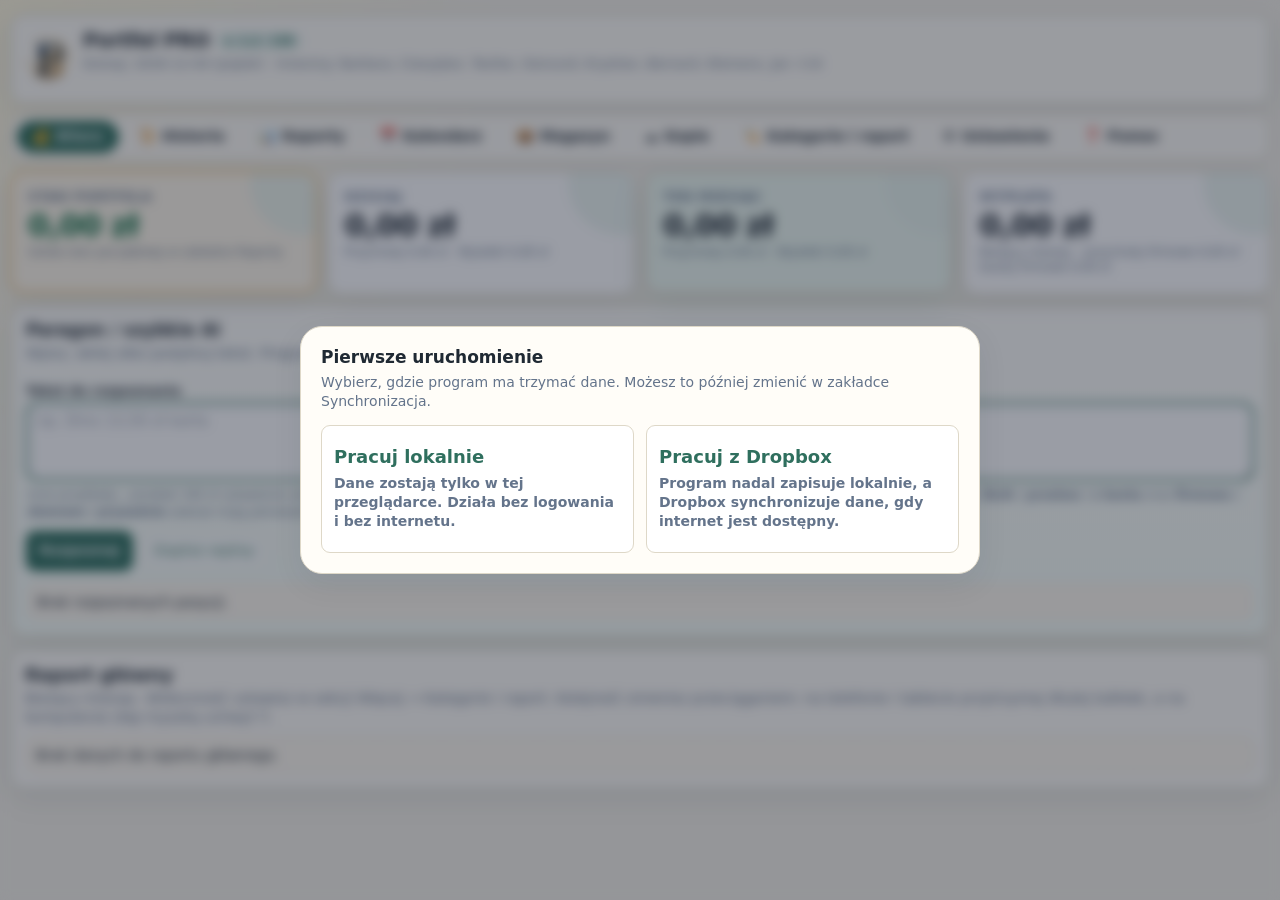
<file: index.html>
<!doctype html>
<html lang="pl">
<head>
  <meta charset="utf-8">
  <meta name="viewport" content="width=device-width, initial-scale=1, viewport-fit=cover">
  <meta name="theme-color" content="#f6f3ea">
  <meta name="description" content="Portfel PRO — lokalny rejestr przychodów, wydatków, raportów i kalendarza.">
  <meta http-equiv="Content-Security-Policy" content="default-src 'self'; script-src 'self' 'unsafe-inline'; style-src 'self' 'unsafe-inline'; img-src 'self' data: blob:; connect-src 'self' https://api.dropboxapi.com https://content.dropboxapi.com https://nameday.abalin.net https://api.openai.com https://generativelanguage.googleapis.com; worker-src 'self'; manifest-src 'self'; base-uri 'self'; form-action 'self'; object-src 'none';">
  <title>Portfel PRO</title>
  <script>
    const __manifestFile = new URLSearchParams(location.search).get('action') === 'voice'
      ? 'manifest-voice.webmanifest'
      : 'manifest.webmanifest';
    document.write(`<link id="appManifest" rel="manifest" href="./${__manifestFile}?v=158">`);
  </script>
  <link rel="icon" href="./icons/favicon.ico?v=158" sizes="any">
  <link rel="icon" type="image/png" sizes="32x32" href="./icons/favicon-32.png?v=158">
  <link rel="icon" type="image/png" sizes="16x16" href="./icons/favicon-16.png?v=158">
  <link rel="icon" type="image/png" sizes="192x192" href="./icons/icon-192.png?v=158">
  <link rel="apple-touch-icon" sizes="180x180" href="./icons/apple-touch-icon.png?v=158">
  <script>
    // Wygląd (motyw + rozmiar czcionki) ustawiany PRZED pierwszym renderowaniem,
    // żeby strona nie przeskakiwała po wczytaniu skryptu aplikacji.
    (function () {
      var scales = { small: 0.9, normal: 1, large: 1.15, xlarge: 1.3 };
      var size = 'normal';
      try { size = localStorage.getItem('portfel-pro-font-size-v1') || 'normal'; } catch (_) {}
      if (!scales[size]) size = 'normal';
      var root = document.documentElement;
      root.dataset.fontSize = size;
      root.style.setProperty('--font-scale', String(scales[size]));
    })();
  </script>
  <link rel="stylesheet" href="./src/styles.css?v=158">
</head>
<body data-theme="classic">
  <script>
    try {
      document.body.dataset.theme = localStorage.getItem('bilans-pwa-theme') || 'classic';
    } catch (_) {}
  </script>
  <main class="app-shell">
    <header class="app-header">
      <div class="brand-block">
        <img class="app-logo" src="./icons/logo-portfel-pro.png?v=158" alt="Portfel PRO" width="46" height="46">
        <div>
          <h1>Portfel PRO <span id="appVersionBadge" class="version-badge">v. 1.2 / 158</span></h1>
          <p id="todayLabel">&nbsp;</p>
          <script>
            try {
              var __d = new Date();
              document.getElementById('todayLabel').textContent = 'Dzisiaj: ' + __d.toLocaleDateString('pl-PL', { day: 'numeric', month: 'long', year: 'numeric' }) + ' (' + __d.toLocaleDateString('pl-PL', { weekday: 'long' }) + ')';
            } catch (_) {}
          </script>
        </div>
      </div>
    </header>

    <nav class="app-tabs" id="appTabs" aria-label="Główne sekcje programu">
      <button class="tab-button active" type="button" data-tab="start" data-help="Bilans, szybkie rozpoznawanie wpisów i najważniejszy raport."><span class="tab-icon" aria-hidden="true">💰</span><span class="tab-label">Bilans</span></button>
      <button class="tab-button" type="button" data-tab="history" data-help="Lista wszystkich wpisów, filtrowanie, edycja, usuwanie i reset programu."><span class="tab-icon" aria-hidden="true">📜</span><span class="tab-label">Historia</span></button>
      <button class="tab-button" type="button" data-tab="reports" data-help="Raport kategorii, portfel gotówkowy i inteligentne wnioski dla wybranego miesiąca."><span class="tab-icon" aria-hidden="true">📊</span><span class="tab-label">Raporty</span></button>
      <button class="tab-button" type="button" data-tab="calendar" data-help="Widok miesięczny i roczny. Wpisy można przenosić między dniami."><span class="tab-icon" aria-hidden="true">📅</span><span class="tab-label">Kalendarz</span></button>
      <button id="moreMenuButton" class="tab-button more-button" type="button" aria-haspopup="true" aria-expanded="false" aria-controls="moreMenu" data-help="Magazyn, kopie, kategorie i raport, ustawienia oraz pomoc."><span class="tab-icon" aria-hidden="true">☰</span><span class="tab-label">Więcej</span></button>
      <div id="moreMenu" class="more-menu" role="menu" aria-label="Więcej sekcji">
        <button class="tab-button" type="button" role="menuitem" data-tab="inventory" data-help="Magazyn sprzętu: stany, ruchy oraz automatyczne rozpoznawanie zakupów i sprzedaży przez AI."><span class="tab-icon" aria-hidden="true">📦</span><span class="tab-label">Magazyn</span></button>
        <button class="tab-button" type="button" role="menuitem" data-tab="sync" data-help="Kopia danych, import, eksport i połączenie z Dropboxem."><span class="tab-icon" aria-hidden="true">☁️</span><span class="tab-label">Kopie</span></button>
        <button class="tab-button" type="button" role="menuitem" data-tab="categories" data-help="Raport główny, kategorie, baza tagów i samouczenie kategorii."><span class="tab-icon" aria-hidden="true">🏷️</span><span class="tab-label">Kategorie i raport</span></button>
        <button class="tab-button" type="button" role="menuitem" data-tab="settings" data-help="Aplikacja, AI, motyw i rozmiar czcionki."><span class="tab-icon" aria-hidden="true">⚙️</span><span class="tab-label">Ustawienia</span></button>
        <button class="tab-button" type="button" role="menuitem" data-tab="help" data-help="Instrukcja obsługi programu, instalacji PWA, synchronizacji Dropbox i resetowania danych."><span class="tab-icon" aria-hidden="true">❓</span><span class="tab-label">Pomoc</span></button>
      </div>
    </nav>
    <div id="moreMenuBackdrop" class="more-menu-backdrop hidden"></div>

    <section id="messageBox" class="message hidden" role="status"></section>
    <aside id="networkStatus" class="network-status hidden" role="status" aria-live="polite"></aside>

    <section id="startupModePanel" class="startup-mode-panel hidden" aria-label="Pierwsze uruchomienie">
      <div class="startup-mode-card">
        <h2>Pierwsze uruchomienie</h2>
        <p>Wybierz, gdzie program ma trzymać dane. Możesz to później zmienić w zakładce Synchronizacja.</p>
        <div class="startup-mode-options">
          <button id="chooseLocalModeButton" class="mode-choice-card" type="button">
            <strong>Pracuj lokalnie</strong>
            <span>Dane zostają tylko w tej przeglądarce. Działa bez logowania i bez internetu.</span>
          </button>
          <button id="chooseDropboxModeButton" class="mode-choice-card" type="button">
            <strong>Pracuj z Dropbox</strong>
            <span>Program nadal zapisuje lokalnie, a Dropbox synchronizuje dane, gdy internet jest dostępny.</span>
          </button>
        </div>
      </div>
    </section>

    <section id="voiceQuickPanel" class="voice-quick-panel hidden" aria-label="Szybkie dodawanie głosem">
      <div class="voice-card">
        <div class="voice-top-row">
          <div>
            <h2>Dodaj głosem</h2>
            <p>Powiedz wydatek albo przychód. Po rozpoznaniu sprawdź wynik i zapisz wpisy.</p>
          </div>
          <div class="button-row voice-top-buttons">
            <button id="voiceInstallNowButton" class="secondary hidden" type="button" data-help="Dodaje osobny skrót PWA do szybkiego dodawania głosem.">Zainstaluj mikrofon</button>
            <button id="voiceCloseButton" class="ghost" type="button" data-help="Zamyka szybki panel głosowy i wraca do pełnego programu.">Wróć</button>
          </div>
        </div>
        <button id="voiceRecordButton" class="voice-record-button" type="button" aria-pressed="false" data-help="Uruchamia rozpoznawanie mowy. Na telefonie może wymagać zgody na mikrofon.">🎙️</button>
        <strong id="voiceStatus" class="voice-status">Kliknij mikrofon i mów</strong>
        <textarea id="voiceText" class="voice-text" rows="4" placeholder="Tu pojawi się rozpoznany tekst"></textarea>
        <div class="voice-actions">
          <button id="voiceStopButton" class="secondary" type="button" disabled>Stop</button>
          <button id="voiceParseButton" class="secondary" type="button" disabled>Rozpoznaj tekst</button>
          <button id="voiceSaveButton" type="button" disabled>Zapisz wpisy</button>
        </div>
        <div id="voicePreview" class="voice-preview"></div>
        <small class="voice-hint">Przykład: „zarobek 100 zł ustawienie anteny” albo „domowe hotdog 12 zł”.</small>
      </div>
    </section>

    <section class="tab-page active" data-tab-page="start">
      <section class="summary-grid dashboard-summary-grid" aria-label="Najważniejsze podsumowanie">
        <article class="summary-card wallet-start-card">
          <span>Stan portfela</span>
          <strong id="startWalletBalance">0,00 zł</strong>
          <small id="startWalletDetails">Bieżący miesiąc · gotówka</small>
        </article>
        <article class="summary-card">
          <span>Dzisiaj</span>
          <strong id="todayBalance">0,00 zł</strong>
          <small id="todayDetails">Przychody 0,00 zł · Wydatki 0,00 zł</small>
        </article>
        <article class="summary-card primary-summary">
          <span>Ten miesiąc</span>
          <strong id="monthBalance">0,00 zł</strong>
          <small id="monthDetails">Przychody 0,00 zł · Wydatki 0,00 zł</small>
        </article>
        <article class="summary-card payout-summary-card">
          <span>Wypłata</span>
          <strong id="allBalance">0,00 zł</strong>
          <small id="allDetails">Bieżący miesiąc · przychody firmowe minus koszty firmowe</small>
        </article>
      </section>

      <section class="panel quick-parser-panel main-task-panel">
        <div class="panel-title-row">
          <div>
            <h2>Paragon / szybkie AI</h2>
            <p>Wpisz, wklej albo podyktuj tekst. Program przygotuje wpis do bilansu, a Ty sprawdzisz go przed zapisem.</p>
          </div>
        </div>
        <label>
          Tekst do rozpoznania
          <textarea id="quickText" data-help="Wpisz albo podyktuj tekst, np. „Dino 13,50 zł karta” lub „zarobek 100 zł ustawienie anteny”." rows="3" placeholder="np. Dino 13,50 zł karta" aria-describedby="quickTextHelp"></textarea>
        </label>
        <small id="quickTextHelp" class="field-help">Inne przykłady: „zarobek 100 zł ustawienie anteny gotówka”, „firmowe 2 routery po 150 zł przelew”, „prywatnie paliwo 200 zł blik”. Słowa <b>karta / gotówka / BLIK / przelew / z konta</b> oraz <b>firmowe / domowe / prywatnie</b> zawsze mają pierwszeństwo.</small>
        <div class="form-actions parser-actions">
          <button id="parseButton" type="button" data-help="Analizuje wpisany tekst i przygotowuje pozycje do zapisania. Niczego jeszcze nie zapisuje.">Rozpoznaj</button>
          <button id="addParsedButton" class="secondary" type="button" disabled data-help="Zapisuje rozpoznane pozycje do historii, raportów i kalendarza.">Zapisz wpisy</button>
        </div>
        <div id="parsePreview" class="parse-preview"><div class="empty-state">Brak rozpoznanych pozycji.</div></div>
        <div id="parseBottomActions" class="form-actions parser-bottom-actions hidden">
          <button id="addParsedBottomButton" class="secondary" type="button" disabled data-help="Zapisuje rozpoznane pozycje po sprawdzeniu propozycji, bez wracania do góry formularza.">Zapisz wpisy</button>
        </div>
      </section>

      <section class="start-grid">
        <article class="panel report-panel start-report-card emphasis-panel">
          <h2>Raport główny</h2>
          <p>Bieżący miesiąc. Widoczność ustawisz w sekcji Więcej → Kategorie i raport. Kolejność zmienisz przeciąganiem: na telefonie i tablecie przytrzymaj dłużej kafelek, a na komputerze złap myszką uchwyt ⠿.</p>
          <div id="mainReport" class="category-report main-report"></div>
        </article>
      </section>
    </section>

    <dialog id="entryEditDialog" class="entry-edit-dialog" aria-labelledby="formTitle">
      <div class="dialog-title-row">
        <div>
          <h2 id="formTitle">Edytuj wpis</h2>
          <p>Zmiany dotyczą wyłącznie wybranego wpisu z historii.</p>
        </div>
        <button id="cancelEditButton" class="ghost" type="button" aria-label="Zamknij edycję">Zamknij</button>
      </div>
      <form id="entryForm" class="entry-form" autocomplete="off">
        <label class="priority-field">
          Typ
          <select id="entryType" name="entryType" required>
            <option value="wydatek">Wydatek</option>
            <option value="przychód">Przychód</option>
          </select>
        </label>
        <label class="priority-field">
          Rodzaj
          <select id="entryScope" name="entryScope" required>
            <option value="domowe">Domowe</option>
            <option value="firmowe">Firmowe</option>
            <option value="nieokreślone">Nie określono</option>
          </select>
        </label>
        <label class="priority-field">
          Kategoria
          <select id="category" name="category" required></select>
        </label>
        <label class="priority-field">
          Kwota
          <input id="amount" name="amount" type="text" inputmode="decimal" required>
        </label>
        <label class="wide priority-field">
          Opis
          <input id="description" name="description" type="text">
        </label>
        <label class="priority-field">
          Data
          <input id="entryDate" name="entryDate" type="date" required>
        </label>
        <label>
          Płatność
          <select id="paymentMethod" name="paymentMethod" required>
            <option value="gotówka">Gotówka</option>
            <option value="karta">Karta</option>
            <option value="bank">Bank</option>
            <option value="blik">BLIK</option>
            <option value="inne">Inne</option>
          </select>
        </label>
        <label>
          Tagi
          <input id="tags" name="tags" type="text">
        </label>
        <label class="wide">
          Tekst źródłowy
          <textarea id="originalText" name="originalText" rows="3"></textarea>
        </label>
        <div class="form-actions wide dialog-actions">
          <button id="saveButton" type="submit">Zapisz zmiany</button>
          <button class="secondary" type="button" data-close-edit>Anuluj</button>
        </div>
      </form>
    </dialog>

    <section class="tab-page" data-tab-page="history">
      <section class="panel">
        <div class="panel-title-row">
          <div>
            <h2>Historia wpisów</h2>
            <p id="entriesCounter">Brak wpisów.</p>
          </div>
          <div class="button-row">
            <button id="clearAllButton" class="danger-outline" type="button" data-help="Usuwa wszystkie wpisy finansowe. Nie usuwa ustawień programu ani połączenia z Dropboxem.">Usuń wpisy</button>
            <button id="factoryResetButton" class="danger-outline" type="button" data-help="Pełny reset: usuwa wpisy, ustawienia, połączenie z Dropboxem, cache i lokalną bazę aplikacji.">↺ Ustawienia fabryczne</button>
          </div>
        </div>

        <form id="filterForm" class="filter-form" autocomplete="off">
          <label class="wide">
            Szukaj
            <input id="searchQuery" type="search" data-help="Filtruje historię po opisie, tagach, kategorii lub tekście źródłowym." placeholder="np. hotdog, kamera, paliwo, firma, domowe">
          </label>
          <label>
            Od
            <input id="filterFrom" type="date">
          </label>
          <label>
            Do
            <input id="filterTo" type="date">
          </label>
          <label>
            Typ
            <select id="filterType">
              <option value="">Wszystko</option>
              <option value="przychód">Przychód</option>
              <option value="wydatek">Wydatek</option>
            </select>
          </label>
          <label>
            Rodzaj
            <select id="filterScope">
              <option value="">Wszystko</option>
              <option value="nieokreślone">Nie określono</option>
              <option value="domowe">Domowe</option>
              <option value="firmowe">Firmowe</option>
            </select>
          </label>
          <label>
            Kategoria
            <select id="filterCategory">
              <option value="">Wszystko</option>
            </select>
          </label>
          <label>
            Płatność
            <select id="filterPayment">
              <option value="">Wszystko</option>
              <option value="gotówka">Gotówka</option>
              <option value="karta">Karta</option>
              <option value="bank">Bank</option>
              <option value="blik">BLIK</option>
              <option value="inne">Inne</option>
            </select>
          </label>
          <fieldset class="history-years-fieldset wide">
            <legend>Lata danych</legend>
            <p class="muted-small">Zaznacz jeden lub kilka lat. Starszy rok zostanie dołączony dopiero wtedy, gdy go wybierzesz.</p>
            <div id="historyYearFilters" class="history-year-filters" role="group" aria-label="Lata uwzględniane w historii"></div>
          </fieldset>
          <div class="form-actions">
            <button type="submit" class="secondary">Zastosuj</button>
            <button id="clearFiltersButton" type="button" class="ghost">Wyczyść filtry</button>
          </div>
        </form>

        <div class="table-wrap">
          <table class="entries-table">
            <thead>
              <tr>
                <th>Data</th>
                <th>Dzień</th>
                <th>Typ</th>
                <th>Rodzaj</th>
                <th>Kategoria</th>
                <th>Opis</th>
                <th>Tagi</th>
                <th>Kwota</th>
                <th>Płatność</th>
                <th>Akcje</th>
              </tr>
            </thead>
            <tbody id="entriesTableBody"></tbody>
          </table>
        </div>
        <div id="mobileEntries" class="mobile-entries"></div>
      </section>
    </section>

    <section class="tab-page" data-tab-page="reports">
      <section class="report-layout">
        <article class="panel report-panel report-period-panel">
          <div class="panel-title-row">
            <div>
              <h2>Miesiąc raportów</h2>
              <p>Raport kategorii obejmuje wyłącznie wskazany miesiąc.</p>
            </div>
            <label class="report-month-control">
              Wybierz miesiąc
              <input id="reportMonth" type="month">
            </label>
          </div>
        </article>
        <article class="panel report-panel wallet-panel">
          <h2>Portfel gotówkowy</h2>
          <p>Stan jest ciągły między miesiącami. Od ustawionej wartości początkowej program dodaje późniejsze przychody gotówką, odejmuje wydatki gotówką oraz uwzględnia ręczne korekty.</p>
          <div class="wallet-controls">
            <label>
              Stan początkowy portfela
              <input id="walletInitialBalance" type="text" inputmode="decimal" placeholder="np. 500">
            </label>
            <label>
              Dodaj albo odejmij
              <input id="walletAdjustment" type="text" inputmode="decimal" placeholder="np. 150 albo -25">
            </label>
            <button id="walletSaveButton" class="secondary" type="button">Zapisz portfel</button>
          </div>
          <div id="walletReport" class="category-report"></div>
        </article>
        <article class="panel report-panel">
          <h2>Raport główny</h2>
          <p>Ten sam raport jest widoczny także na ekranie Start.</p>
          <div class="category-report mirror-info">Raport główny znajduje się na ekranie Start, żeby był pod ręką po każdym dodaniu wpisu.</div>
        </article>
        <article class="panel report-panel">
          <h2>Raport kategorii</h2>
          <p>Podsumowanie kategorii wyłącznie dla miesiąca wybranego powyżej.</p>
          <div id="categoryReport" class="category-report"></div>
        </article>
        <article class="panel report-panel">
          <h2>Inteligentne wnioski</h2>
          <p>Automatyczne podsumowanie zawsze z bieżącego miesiąca, niezależnie od filtrów w historii.</p>
          <div id="smartReport" class="category-report"></div>
        </article>
      </section>
    </section>

    <section class="tab-page" data-tab-page="calendar">
      <section class="panel calendar-panel">
        <div class="panel-title-row calendar-title-row">
          <div>
            <h2>Kalendarz miesięczny</h2>
            <p>Kliknij dzień, żeby pokazać wpisy z tej daty. Wpis możesz przeciągnąć na inny dzień, aby zmienić jego datę.</p>
          </div>
          <div class="calendar-actions">
            <button id="calendarPrevButton" class="secondary" type="button">◀</button>
            <button id="calendarTodayButton" class="secondary" type="button">Dzisiaj</button>
            <button id="calendarNextButton" class="secondary" type="button">▶</button>
            <button id="calendarClearDayButton" class="ghost" type="button">Wyczyść filtr dnia</button>
          </div>
        </div>
        <div class="calendar-meta-row">
          <strong id="calendarMonthLabel">—</strong>
          <span id="calendarMonthSummary">Brak danych.</span>
        </div>
        <div class="calendar-weekdays" aria-hidden="true">
          <span>Pon</span><span>Wt</span><span>Śr</span><span>Czw</span><span>Pt</span><span>Sob</span><span>Nd</span>
        </div>
        <div id="calendarGrid" class="calendar-grid"></div>
        <div id="moveInfo" class="move-info">Przenoszenie wpisów: przeciągnij wpis z historii albo szczegółów dnia na wybrany dzień.</div>
        <div id="calendarDayDetails" class="calendar-day-details"></div>
      </section>

      <section class="panel year-panel">
        <div class="panel-title-row calendar-title-row">
          <div>
            <h2>Kalendarz roczny i mapa cieplna</h2>
            <p>Cały rok w jednym widoku. Im mocniej zaznaczony dzień, tym większy obrót.</p>
          </div>
          <div class="calendar-actions">
            <button id="yearPrevButton" class="secondary" type="button">◀ Rok</button>
            <button id="yearTodayButton" class="secondary" type="button">Bieżący rok</button>
            <button id="yearNextButton" class="secondary" type="button">Rok ▶</button>
          </div>
        </div>
        <div class="calendar-meta-row">
          <strong id="yearCalendarLabel">—</strong>
          <span id="yearCalendarSummary">Brak danych.</span>
        </div>
        <div class="heatmap-legend" aria-label="Legenda mapy cieplnej">
          <span>Mało</span><i class="heat-level-0"></i><i class="heat-level-1"></i><i class="heat-level-2"></i><i class="heat-level-3"></i><i class="heat-level-4"></i><i class="heat-level-5"></i><span>Dużo</span>
        </div>
        <div id="yearCalendarGrid" class="year-calendar-grid"></div>
        <div id="yearTopDays" class="year-top-days"></div>
      </section>
    </section>


    <section class="tab-page" data-tab-page="inventory">
      <section class="panel inventory-panel">
        <div class="panel-title-row">
          <div>
            <h2>Magazyn</h2>
            <p>Stan sprzętu i materiałów firmowych. Ruchy mogą być tworzone automatycznie z firmowych przychodów i wydatków.</p>
          </div>
          <div class="button-row">
            <button id="inventoryRecognizeButton" type="button" data-help="Analizuje firmowe wpisy z wybranego okresu przez AI i przygotowuje ruchy magazynowe. Pewne ruchy można zastosować automatycznie, a niepewne zostają do ręcznej kontroli.">Rozpoznaj zakupy i sprzedaż</button>
            <button id="inventoryPendingButton" class="secondary" type="button" data-help="Przewija do panelu z pozycjami, które trzeba zatwierdzić ręcznie.">Do ręcznego sprawdzenia</button>
            <button id="inventoryAddManualButton" class="secondary" type="button" data-help="Dodaje ręczny ruch magazynowy bez analizy AI.">Dodaj ręcznie do magazynu</button>
            <button id="inventoryRebuildButton" class="secondary" type="button" data-help="Przelicza aktualne stany z historii ruchów magazynowych.">Przelicz stany</button>
          </div>
        </div>
        <div class="inventory-toolbar">
          <label>
            Okres analizy
            <select id="inventoryPeriodSelect">
              <option value="current">Bieżący miesiąc</option>
              <option value="previous">Poprzedni miesiąc</option>
              <option value="custom">Własny zakres</option>
            </select>
          </label>
          <label>
            Od
            <input id="inventoryFromDate" type="date">
          </label>
          <label>
            Do
            <input id="inventoryToDate" type="date">
          </label>
          <label>
            Minimalna pewność AI
            <input id="inventoryMinConfidence" type="number" min="0" max="100" step="1" value="85">
          </label>
          <label class="wide">
            Inteligentna wyszukiwarka magazynu
            <input id="inventorySearchInput" type="search" placeholder="Szukaj: nazwa, kategoria, jednostka, alias, np. kamera, kabel, tp-link..." autocomplete="off">
          </label>
        </div>
        <div id="inventoryStatus" class="inventory-status" data-mode="ready">Gotowy.</div>
        <div id="inventorySummary" class="inventory-summary"></div>
        <div class="table-wrap">
          <table class="entries-table inventory-table">
            <thead>
              <tr>
                <th>Produkt</th>
                <th>Ilość</th>
                <th>Jednostka</th>
                <th>Śr. koszt</th>
                <th>Kategoria</th>
                <th>Wartość</th>
                <th>Ostatnia zmiana</th>
                <th>Działania</th>
              </tr>
            </thead>
            <tbody id="inventoryItemsBody"></tbody>
          </table>
        </div>

        <section id="inventoryPendingPanel" class="inventory-pending-panel">
          <div class="section-heading compact-heading">
            <h3>Do ręcznego sprawdzenia</h3>
            <p>Tu zostają wyniki AI, których program nie powinien zastosować bez Twojej decyzji.</p>
          </div>
          <div class="table-wrap">
            <table class="entries-table inventory-pending-table">
              <thead>
                <tr>
                  <th>Wpis</th>
                  <th>Decyzja AI</th>
                  <th>Produkt</th>
                  <th>Ilość</th>
                  <th>Pewność</th>
                  <th>Powód</th>
                  <th>Działania</th>
                </tr>
              </thead>
              <tbody id="inventoryPendingBody"></tbody>
            </table>
          </div>
        </section>

        <section class="inventory-movements-panel">
          <div class="section-heading compact-heading">
            <h3>Historia ruchów magazynowych</h3>
            <p>Lista zmian, z których program przelicza aktualny stan magazynu.</p>
          </div>
          <div class="table-wrap">
            <table class="entries-table inventory-movements-table">
              <thead>
                <tr>
                  <th>Data</th>
                  <th>Ruch</th>
                  <th>Produkt</th>
                  <th>Kategoria</th>
                  <th>Ilość</th>
                  <th>Źródło</th>
                </tr>
              </thead>
              <tbody id="inventoryMovementsBody"></tbody>
            </table>
          </div>
        </section>
      </section>
    </section>

    <section class="tab-page" data-tab-page="sync">
      <section class="panel export-sync-panel">
        <div class="panel-title-row">
          <div>
            <h2>Kopie, import i eksport</h2>
            <p>Tu są funkcje, których nie używa się codziennie: kopia danych, import, scalanie, Dropbox i eksport kalendarza.</p>
          </div>
        </div>
        <div class="export-sync-grid">
          <article class="mini-panel cloud-panel">
            <h3>Tryb danych</h3>
            <p>Dane zawsze zapisują się najpierw lokalnie. Dropbox jest opcjonalną synchronizacją po odzyskaniu internetu.</p>
            <label>
              Tryb pracy
              <select id="storageModeSelect" data-help="Lokalnie zapisuje dane tylko w tej przeglądarce. Dropbox pozwala korzystać ze wspólnych plików na telefonie i komputerze.">
                <option value="local">Lokalnie</option>
                <option value="dropbox">Dropbox</option>
              </select>
            </label>
            <div class="dropbox-simple-card">
              <strong>Dropbox — tryb prosty</strong>
              <p>Kliknij jeden przycisk, zaloguj się do Dropboxa i zatwierdź dostęp. Program przechowuje osobno ustawienia, magazyn i pliki poszczególnych lat.</p>
              <div class="button-row">
                <button id="dropboxConnectButton" class="primary" type="button" data-help="Otwiera bezpieczne logowanie Dropbox. Po zatwierdzeniu program sam zapisze połączenie w tej przeglądarce.">Połącz z Dropbox</button>
                <button id="dropboxSyncNowButton" class="secondary" type="button" data-help="Ręcznie wysyła i pobiera zmiany z plików JSON w Dropboxie.">Synchronizuj teraz</button>
                <button id="dropboxDisconnectButton" class="ghost" type="button" data-help="Usuwa lokalne połączenie z Dropboxem. Nie kasuje pliku danych w Dropboxie.">Odłącz Dropbox</button>
              </div>
            </div>
            <button id="dropboxAdvancedToggle" class="ghost small-button" type="button" data-help="Pokazuje techniczne ustawienia Dropboxa. Zwykły użytkownik nie musi ich zmieniać.">Tryb zaawansowany</button>
            <div id="dropboxAdvancedPanel" class="dropbox-advanced-panel hidden">
              <label id="dropboxAppKeyLabel">
                Dropbox App key
                <input id="dropboxAppKeyInput" type="text" data-help="App key aplikacji Dropbox. Dla klientów najlepiej wpisać go na stałe w kodzie programu." placeholder="Wklej App key tylko jeśli nie jest wpisany w programie">
              </label>
              <label>
                Dotychczasowa ścieżka danych w Dropboxie
                <input id="dropboxFilePathInput" type="text" data-help="Nowe pliki ustawień, magazynu i lat powstaną w tym samym folderze. Dotychczasowy /bilans_dane.json pozostanie nietkniętą kopią migracyjną." value="/bilans_dane.json">
              </label>
            </div>
            <small id="cloudStatus" class="sync-info">Tryb lokalny. Dane są zapisane tylko w tej przeglądarce.</small>
          </article>

          <article class="mini-panel">
            <h3>Kopia danych</h3>
            <p>Zapisz dane do pliku JSON albo wczytaj dane z innego urządzenia.</p>
            <div class="button-row">
              <button id="syncExportButton" class="secondary" type="button" data-help="Eksportuje aktualne dane do pliku JSON.">Zapisz kopię danych</button>
              <button id="syncImportButton" class="file-button" type="button" data-help="Dopisuje wpisy z pliku JSON do obecnej bazy i aktualizuje starsze wpisy.">Scal dane z pliku</button>
              <input id="syncImportInput" class="hidden-file-input" type="file" accept="application/json,.json">
              <button id="replaceImportButton" class="file-button danger-file" type="button" data-help="Czyści obecną bazę wpisów i zastępuje ją zawartością wskazanego pliku JSON.">Zastąp dane plikiem</button>
              <input id="replaceImportInput" class="hidden-file-input" type="file" accept="application/json,.json">
            </div>
            <small id="syncInfo" class="sync-info">Tryb scalania dopisuje nowe wpisy i aktualizuje starsze wersje tych samych wpisów.</small>
            <pre id="importPreviewBox" class="import-preview-box hidden" aria-live="polite"></pre>
          </article>
          <article class="mini-panel">
            <h3>Eksport kalendarza</h3>
            <p>PNG zapisuje obraz. PDF otwiera widok do druku — wybierz „Zapisz jako PDF”.</p>
            <div class="button-row">
              <button id="exportMonthPngButton" class="secondary" type="button">Miesiąc PNG</button>
              <button id="printMonthPdfButton" class="secondary" type="button">Miesiąc PDF</button>
              <button id="exportYearPngButton" class="secondary" type="button">Rok PNG</button>
              <button id="printYearPdfButton" class="secondary" type="button">Rok PDF</button>
            </div>
          </article>
        </div>
      </section>
    </section>



    <section class="tab-page" data-tab-page="help">
      <section class="panel help-panel">
        <div class="panel-title-row">
          <div>
            <h2>Pomoc i instrukcja obsługi</h2>
            <p>Krótka instrukcja dla Portfel PRO v. 1.2 / 158.</p>
          </div>
        </div>

        <div class="help-grid">
          <article class="help-card">
            <h3>1. Do czego służy program</h3>
            <p><strong>Portfel PRO</strong> zapisuje przychody, wydatki firmowe i wydatki domowe. Najważniejszy raport pokazuje:</p>
            <ul>
              <li><strong>Komputerowe</strong> — przychody i koszty z usług komputerowych,</li>
              <li><strong>Montaże</strong> — przychody i koszty z montaży, anten, monitoringu i usług,</li>
              <li><strong>Wydatki domowe</strong> — osobno, bez odejmowania od wyniku firmy,</li>
              <li><strong>Wynik firmy / wypłata</strong> — przychody firmowe minus koszty firmowe.</li>
            </ul>
          </article>

          <article class="help-card">
            <h3>2. Szybkie dodawanie wpisu</h3>
            <ol>
              <li>Wejdź w zakładkę <strong>Bilans</strong>.</li>
              <li>Wpisz albo podyktuj tekst, np. <em>„zarobek 100 zł ustawienie anteny”</em>.</li>
              <li>Kliknij <strong>Rozpoznaj</strong>.</li>
              <li>Sprawdź podgląd. W razie potrzeby popraw kwotę, opis, kategorię lub typ.</li>
              <li>Kliknij <strong>Zapisz wpisy</strong>.</li>
            </ol>
            <p>Program zapisze wpis w historii, raportach i kalendarzu.</p>
          </article>

          <article class="help-card">
            <h3>3. AI i paragony</h3>
            <p>Po rozpoznaniu popraw typ, rodzaj, kategorię albo inne pola bezpośrednio w podglądzie. Program zapamięta poprawkę po zapisaniu wpisu.</p>
            <ul>
              <li><strong>Typ</strong>: przychód albo wydatek.</li>
              <li><strong>Rodzaj</strong>: firmowe, domowe albo nieokreślone.</li>
              <li><strong>Kategoria</strong>: wpływa na raporty.</li>
              <li><strong>Data</strong>: decyduje, gdzie wpis pojawi się w kalendarzu.</li>
            </ul>
          </article>

          <article class="help-card">
            <h3>4. Historia, edycja i usuwanie</h3>
            <p>Zakładka <strong>Historia</strong> pokazuje wszystkie wpisy. Możesz je filtrować po dacie, kategorii, typie, rodzaju i płatności.</p>
            <ul>
              <li><strong>Edytuj</strong> — poprawia pojedynczy wpis.</li>
              <li><strong>Usuń</strong> przy wpisie — usuwa tylko ten jeden wpis.</li>
              <li><strong>Usuń wpisy</strong> — usuwa wszystkie wpisy finansowe, ale nie usuwa ustawień programu.</li>
              <li><strong>Ustawienia fabryczne</strong> — usuwa wpisy, ustawienia, Dropbox, cache i lokalną bazę aplikacji.</li>
            </ul>
          </article>

          <article class="help-card">
            <h3>5. Instalacja jako aplikacja</h3>
            <p>Program najlepiej działa z GitHub Pages albo innego hostingu HTTPS. Nie uruchamiaj go na stałe przez samo otwarcie pliku <code>index.html</code> z dysku.</p>
            <ol>
              <li>Otwórz adres programu w Chrome albo Edge.</li>
              <li>Jeżeli przeglądarka pozwala na instalację, pojawi się przycisk <strong>Zainstaluj program</strong>.</li>
              <li>Po instalacji uruchamiaj aplikację z ikony systemowej.</li>
              <li>Osobny skrót <strong>Zainstaluj mikrofon</strong> służy do szybkiego dodawania głosem.</li>
            </ol>
          </article>

          <article class="help-card important-help">
            <h3>6. Jak połączyć z Dropbox</h3>
            <p>Program zawsze zapisuje dane lokalnie. Dropbox przechowuje dodatkową kopię i synchronizuje ją, kiedy internet jest dostępny.</p>
            <ol>
              <li>Wejdź na stronę <strong>Dropbox Developers</strong> i utwórz nową aplikację.</li>
              <li>Wybierz <strong>Scoped access</strong>.</li>
              <li>Wybierz dostęp <strong>App folder</strong>, żeby aplikacja miała dostęp tylko do swojego folderu w Dropboxie.</li>
              <li>Po utworzeniu aplikacji skopiuj <strong>App key</strong>.</li>
              <li>W ustawieniach aplikacji Dropbox dodaj adres programu jako <strong>Redirect URI</strong>, np. adres z GitHub Pages.</li>
              <li>W zakładce <strong>Permissions</strong> włącz uprawnienia do odczytu i zapisu plików, czyli minimum: <code>files.content.read</code>, <code>files.content.write</code> oraz odczyt metadanych plików.</li>
              <li>W Portfel PRO przejdź do sekcji <strong>Więcej → Kopie</strong>.</li>
              <li>Ustaw <strong>Tryb pracy: Dropbox</strong>.</li>
              <li>Wklej <strong>Dropbox App key</strong>.</li>
              <li>Zostaw ścieżkę pliku albo wpisz własną, np. <code>/Apps/PortfelPRO/portfel_dane.json</code>.</li>
              <li>Kliknij <strong>Połącz z Dropbox</strong>.</li>
              <li>Zaloguj się do Dropboxa i zatwierdź dostęp.</li>
              <li>Po powrocie program wykona pierwszą synchronizację; później robi to automatycznie.</li>
            </ol>
            <p><strong>Bez internetu:</strong> aplikacja nadal się uruchamia i zapisuje zmiany na urządzeniu. Po odzyskaniu połączenia oczekujące dane są synchronizowane automatycznie.</p>
          </article>

          <article class="help-card">
            <h3>7. Kopia danych i import JSON</h3>
            <ul>
              <li><strong>Zapisz kopię danych</strong> — tworzy plik JSON z danymi.</li>
              <li><strong>Scal dane z pliku</strong> — dopisuje brakujące wpisy i aktualizuje starsze wersje tych samych wpisów.</li>
              <li><strong>Zastąp dane plikiem</strong> — usuwa obecną lokalną bazę wpisów i wczytuje wskazany plik.</li>
            </ul>
            <p>Przed testami u innych osób warto zrobić kopię JSON.</p>
          </article>

          <article class="help-card">
            <h3>8. Tooltipy i pomoc kontekstowa</h3>
            <p>Na komputerze najedź myszą na przycisk albo pole. Na telefonie przytrzymaj element palcem przez chwilę. Program pokaże krótką podpowiedź.</p>
          </article>

          <article class="help-card">
            <h3>9. Gdy program pokazuje starą wersję</h3>
            <ol>
              <li>W sekcji <strong>Więcej → Ustawienia</strong> kliknij <strong>Odśwież program</strong>.</li>
              <li>Odśwież stronę w przeglądarce.</li>
              <li>Jeżeli dalej widzisz starą wersję, otwórz adres z dopiskiem <code>?v=158</code>.</li>
            </ol>
          </article>
        </div>
      </section>
    </section>

    <section class="tab-page" data-tab-page="categories">
      <div class="page-intro panel">
        <h2>Kategorie i raport</h2>
        <p>Konfiguracja raportu głównego, własne kategorie, baza tagów/grup raportowych i reguły samouczenia. Dane są te same co wcześniej w Ustawieniach — nic nie zostało usunięte.</p>
      </div>
      <section class="panel main-report-settings-panel">
        <div class="panel-title-row">
          <div>
            <h2>Raport główny</h2>
            <p>Wybierz, które kafelki mają być widoczne na stronie startowej.</p>
          </div>
          <button id="mainReportResetButton" class="secondary" type="button" data-help="Przywraca domyślne kafelki raportu głównego: Komputerowe, Montaże, Wydatki domowe i Wynik firmy.">Przywróć domyślne</button>
        </div>
        <div id="mainReportSettings" class="main-report-settings"></div>
      </section>

      <section class="panel category-settings-panel">
        <div class="panel-title-row">
          <div>
            <h2>Kategorie</h2>
            <p>Dodajesz tutaj pełnoprawne kategorie wpisów. Potem w sekcji Raport główny zaznaczasz, które mają być widoczne na stronie startowej.</p>
          </div>
        </div>
        <form id="categoryForm" class="tag-rule-form category-form" autocomplete="off">
          <label>
            Nowa kategoria
            <input id="newCategoryName" type="text" placeholder="np. Części samochodowe" required>
          </label>
          <div class="form-actions">
            <button type="submit">Dodaj kategorię</button>
          </div>
        </form>
        <div id="customCategoriesList" class="tag-rules-list custom-categories-list"></div>
      </section>

      <section class="panel tag-rules-panel">
        <div class="panel-title-row">
          <div>
            <h2>Baza tagów i grup raportowych</h2>
            <p>Tu ustawiasz, które podobne nazwy mają być traktowane jako jedna grupa raportowa.</p>
          </div>
        </div>
        <form id="tagRuleForm" class="tag-rule-form" autocomplete="off">
          <label>
            Nazwa grupy
            <input id="tagGroupName" type="text" placeholder="np. Hotdog" required>
          </label>
          <label class="wide">
            Warianty nazw po przecinku
            <textarea id="tagAliases" rows="3" placeholder="np. hotdog, hot-dog, hot doga, hot dog" required></textarea>
          </label>
          <label>
            Kategoria
            <select id="tagRuleCategory" required></select>
          </label>
          <label>
            Domyślny typ
            <select id="tagRuleType">
              <option value="">Nie zmieniaj typu</option>
              <option value="wydatek">Wydatek</option>
              <option value="przychód">Przychód</option>
            </select>
          </label>
          <div class="form-actions">
            <button type="submit">Zapisz regułę</button>
            <button type="reset" class="secondary">Wyczyść</button>
          </div>
        </form>
        <div id="tagRulesList" class="tag-rules-list"></div>
      </section>

      <section class="panel learning-panel">
        <div class="panel-title-row">
          <div>
            <h2>Samouczenie wpisów</h2>
            <p>Program zapamiętuje poprawiony typ, rodzaj, kategorię i płatność. Konkretna poprawka zaczyna działać przy kolejnym podobnym wpisie.</p>
          </div>
          <button id="learningClearButton" class="secondary" type="button" data-help="Czyści tylko nauczone reguły. Wpisy finansowe zostają bez zmian.">Wyczyść naukę</button>
        </div>
        <div id="learningSummary" class="learning-summary">Reguły: 0</div>
        <div id="learningRulesList" class="tag-rules-list learning-rules-list"></div>
      </section>
    </section>

    <section class="tab-page" data-tab-page="settings">

      <section class="panel app-settings-panel">
        <div class="panel-title-row">
          <div>
            <h2>Aplikacja i skróty</h2>
            <p>Funkcje instalacyjne i techniczne są tutaj, poza ekranem głównym.</p>
          </div>
        </div>
        <div class="app-settings-actions">
          <button id="installButton" class="secondary hidden" type="button">Zainstaluj aplikację</button>
          <button id="installVoiceButton" class="secondary hidden" type="button">Zainstaluj mikrofon</button>
          <button id="cacheResetButton" class="ghost" type="button">Odśwież program</button>
        </div>
        <p id="installStatus" class="settings-status">Sprawdzam możliwość instalacji…</p>
      </section>

      <section class="panel ai-settings-panel">
        <div class="panel-title-row">
          <div>
            <h2>AI / Rozpoznawanie</h2>
            <p>Ustaw klucz API i model używany przez inteligentne rozpoznawanie wpisów oraz magazynu.</p>
          </div>
        </div>
        <div class="ai-settings-grid">
          <label>
            Dostawca AI
            <select id="aiProviderSelect">
              <option value="gemini">Gemini</option>
              <option value="openai">OpenAI</option>
            </select>
          </label>
          <label class="wide">
            Klucz API
            <input id="aiApiKeyInput" type="password" autocomplete="off" placeholder="Wklej klucz API">
          </label>
          <label>
            Model
            <select id="aiModelSelect"></select>
          </label>
          <label>
            Własny model, jeśli nie ma go na liście
            <input id="aiCustomModelInput" type="text" placeholder="np. gemini-2.0-flash albo gpt-4o-mini">
          </label>
          <div class="form-actions wide">
            <button id="aiTestKeyButton" type="button">Sprawdź klucz</button>
            <button id="aiSaveSettingsButton" class="secondary" type="button">Zapisz ustawienia AI</button>
            <button id="aiClearKeyButton" class="ghost" type="button">Usuń klucz</button>
          </div>
          <div id="aiSettingsStatus" class="settings-status wide"></div>
        </div>
      </section>

      <section class="panel appearance-panel">
        <div class="panel-title-row">
          <div>
            <h2>Wygląd programu</h2>
            <p>Wybierz kolorystykę i rozmiar czcionki programu. Ustawienia zapisują się w tej przeglądarce.</p>
          </div>
        </div>
        <div class="appearance-grid">
          <label>
            Motyw kolorystyczny
            <select id="themeSelect" data-help="Zmienia motyw kolorystyczny programu. Ustawienie zapisuje się lokalnie w przeglądarce.">
              <option value="classic">Jasny klasyczny</option>
              <option value="blue">Błękitny firmowy</option>
              <option value="green">Zielony bilans</option>
              <option value="gold">Złoty</option>
              <option value="ruby">Rubinowy</option>
              <option value="amber">Bursztynowy</option>
              <option value="diamond">Diamentowy</option>
              <option value="contrast">Kontrastowy</option>
              <option value="dark">Ciemny</option>
            </select>
          </label>
          <label>
            Rozmiar czcionki
            <select id="fontSizeSelect" data-help="Zmienia wielkość tekstu, nagłówków, przycisków, pól, menu, kafelków i raportów. Ustawienie zapisuje się na tym urządzeniu.">
              <option value="small">Mała</option>
              <option value="normal">Standardowa</option>
              <option value="large">Duża</option>
              <option value="xlarge">Bardzo duża</option>
            </select>
          </label>
          <div class="theme-preview-grid" aria-label="Podgląd motywów">
            <button class="theme-card" type="button" data-theme-option="classic"><span></span>Jasny</button>
            <button class="theme-card" type="button" data-theme-option="blue"><span></span>Błękitny</button>
            <button class="theme-card" type="button" data-theme-option="green"><span></span>Zielony</button>
            <button class="theme-card" type="button" data-theme-option="gold"><span></span>Złoty</button>
            <button class="theme-card" type="button" data-theme-option="ruby"><span></span>Rubinowy</button>
            <button class="theme-card" type="button" data-theme-option="amber"><span></span>Bursztynowy</button>
            <button class="theme-card" type="button" data-theme-option="diamond"><span></span>Diamentowy</button>
            <button class="theme-card" type="button" data-theme-option="contrast"><span></span>Kontrast</button>
            <button class="theme-card" type="button" data-theme-option="dark"><span></span>Ciemny</button>
          </div>
        </div>
      </section>

    </section>
  </main>

  <script src="./src/config.js?v=158"></script>
  <script src="./src/app.js?v=158" type="module"></script>
</body>
</html>
</file>
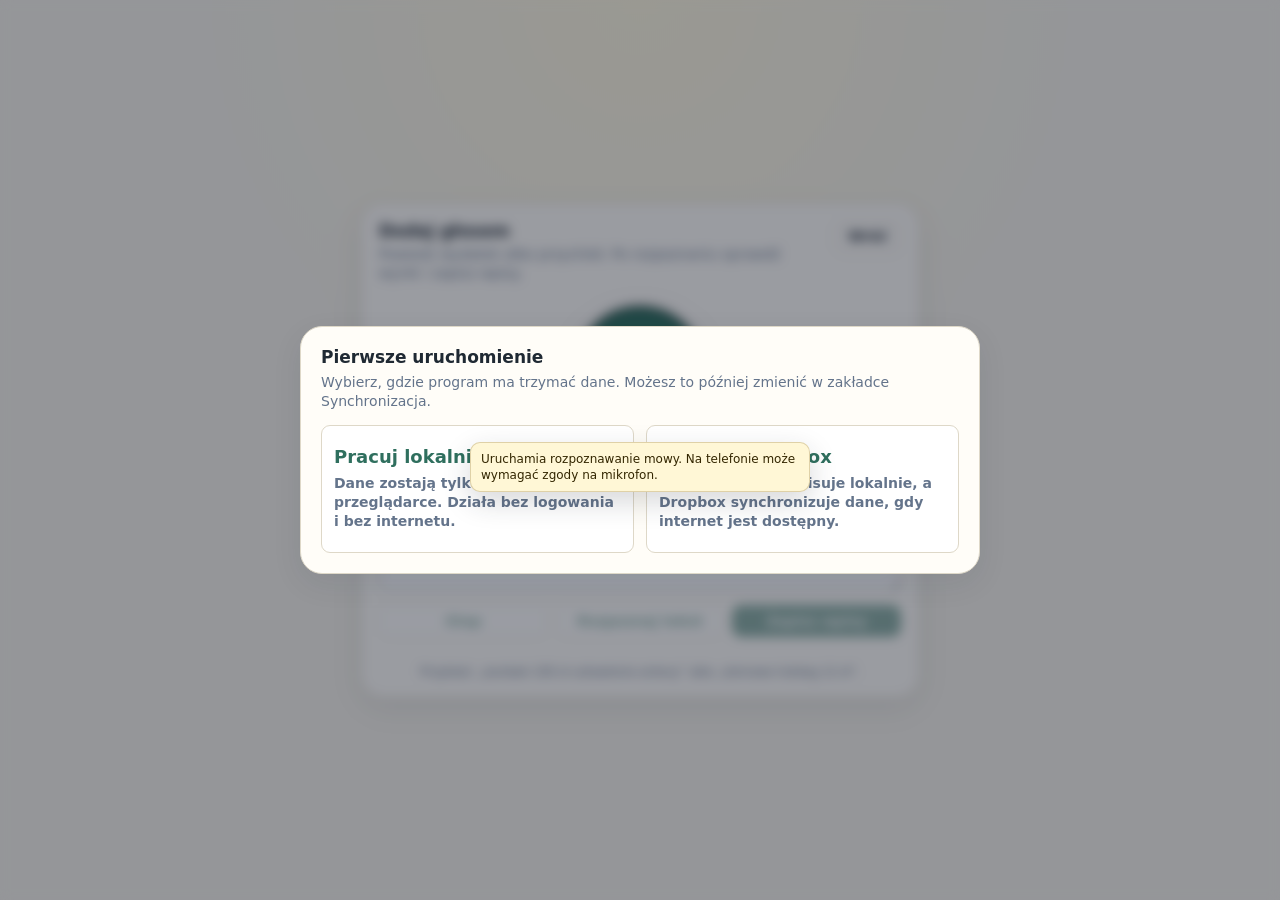
<file: voice/index.html>
<!doctype html>
<html lang="pl">
<head>
  <meta charset="utf-8">
  <meta name="viewport" content="width=device-width, initial-scale=1, viewport-fit=cover">
  <meta name="theme-color" content="#0e7490">
  <meta name="description" content="Portfel PRO — szybkie dodawanie wpisu głosem.">
  <meta http-equiv="refresh" content="0; url=../index.html?action=voice&v=158">
  <link rel="manifest" href="../manifest-voice.webmanifest?v=158">
  <link rel="icon" href="../icons/mic-192.png?v=158">
  <link rel="apple-touch-icon" sizes="180x180" href="../icons/apple-touch-icon.png?v=158">
  <title>Portfel PRO — Dodaj głosem</title>
  <script>
    const target = new URL('../index.html', window.location.href);
    target.searchParams.set('action', 'voice');
    target.searchParams.set('v', '155');
    if (new URLSearchParams(window.location.search).get('install') === 'voice') {
      target.searchParams.set('install', 'voice');
    }
    window.location.replace(target.toString());
  </script>
</head>
<body>
  <p>Otwieram mikrofon Portfel PRO…</p>
  <p><a href="../index.html?action=voice&v=158">Kliknij tutaj, jeżeli strona nie otworzyła się automatycznie.</a></p>
</body>
</html>
</file>
<file: src/styles.css>
:root {
  --bg: #f6f3ea;
  --panel: #fffdf8;
  --panel-strong: #ffffff;
  --text: #1f2933;
  --muted: #64748b;
  --line: #ded8c8;
  --accent: #2f6f5e;
  --accent-2: #e7f2ed;
  --danger: #b42318;
  --danger-bg: #fff1f1;
  --shadow: 0 10px 30px rgba(31, 41, 51, 0.08);
  --radius: 14px;
  --small-radius: 10px;
  --field-h: calc(36px * var(--font-scale, 1));
  --font-scale: 1;
}

* { box-sizing: border-box; }

html,
body {
  width: 100%;
  max-width: 100%;
  overflow-x: hidden;
}

img,
svg,
canvas { max-width: 100%; }

html { min-height: 100%; background: var(--bg); }

body {
  margin: 0;
  font-family: system-ui, -apple-system, BlinkMacSystemFont, "Segoe UI", sans-serif;
  color: var(--text);
  background: radial-gradient(circle at top left, #fff8df 0, transparent 32rem), var(--bg);
  font-size: calc(14px * var(--font-scale, 1));
}

button, input, select, textarea { font: inherit; }
button, .file-button { user-select: none; }

.app-shell {
  width: min(1380px, calc(100% - 24px));
  margin: 14px auto 28px;
  min-width: 0;
}

.app-header {
  display: flex;
  justify-content: space-between;
  align-items: center;
  gap: 12px;
  padding: 14px;
  border: 1px solid var(--line);
  background: rgba(255, 253, 248, 0.94);
  border-radius: var(--radius);
  box-shadow: var(--shadow);
  position: sticky;
  top: 8px;
  z-index: 20;
  backdrop-filter: blur(10px);
}

.brand-block { display: flex; align-items: center; gap: 12px; min-width: 260px; }
.app-logo {
  width: 46px;
  height: 46px;
  object-fit: contain;
  display: block;
  flex: 0 0 auto;
}
.app-mark {
  width: 38px;
  height: 38px;
  border-radius: 12px;
  display: grid;
  place-items: center;
  background: var(--accent);
  color: white;
  font-weight: 800;
  font-size: calc(19px * var(--font-scale, 1));
}

h1, h2, h3, p { margin-top: 0; }
h1 { margin-bottom: 2px; font-size: calc(20px * var(--font-scale, 1)); line-height: 1.15; }
h2 { margin-bottom: 4px; font-size: calc(17px * var(--font-scale, 1)); }
h3 { margin-bottom: 6px; font-size: calc(15px * var(--font-scale, 1)); }
p { color: var(--muted); line-height: 1.35; margin-bottom: 10px; }

.version-badge {
  font-size: calc(12px * var(--font-scale, 1));
  padding: 2px 8px;
  border-radius: 999px;
  background: var(--accent-2);
  color: var(--accent);
  vertical-align: middle;
}

#todayLabel {
  display: block;
  max-width: 100%;
  margin: 4px 0 0;
  padding: 0;
  border: 0;
  border-radius: 0;
  background: transparent;
  color: var(--muted);
  font-size: calc(13px * var(--font-scale, 1));
  font-weight: 400;
  line-height: 1.25;
}
#todayLabel[data-status="missing"] {
  color: var(--muted);
}

.form-actions,
.button-row,
.calendar-actions {
  display: flex;
  flex-wrap: wrap;
  gap: 8px;
  align-items: center;
}

button,
.file-button {
  min-height: 32px;
  padding: 7px 12px;
  border-radius: 9px;
  border: 1px solid var(--accent);
  background: var(--accent);
  color: #fff;
  cursor: pointer;
  font-weight: 650;
  line-height: 1.1;
  text-decoration: none;
}

button:hover,
.file-button:hover { filter: brightness(0.98); }
button:disabled { opacity: .55; cursor: not-allowed; }
.secondary {
  background: #ffffff;
  color: var(--accent);
  border-color: #b8cfc6;
}
.ghost {
  background: transparent;
  color: var(--text);
  border-color: var(--line);
}
.danger-outline {
  background: var(--danger-bg);
  color: var(--danger);
  border-color: #f1b9b5;
}
.danger-file { background: var(--danger-bg); color: var(--danger); border-color: #f1b9b5; }
.hidden-file-input { display: none !important; }
.file-button input { display: none; }
.hidden { display: none !important; }

.app-tabs {
  display: flex;
  gap: 8px;
  margin: 12px 0;
  padding: 8px;
  border: 1px solid var(--line);
  border-radius: var(--radius);
  background: rgba(255, 253, 248, .88);
  box-shadow: 0 5px 16px rgba(31, 41, 51, 0.05);
  position: sticky;
  top: 84px;
  z-index: 18;
  overflow-x: auto;
  max-width: 100%;
  overscroll-behavior-inline: contain;
  scrollbar-width: thin;
}

.tab-button {
  background: transparent;
  color: var(--text);
  border-color: transparent;
  min-width: max-content;
}
.tab-button.active {
  background: var(--accent);
  color: #fff;
  border-color: var(--accent);
}
.tab-page { display: none; min-width: 0; max-width: 100%; }
.tab-page.active { display: block; }

.message {
  position: fixed;
  top: max(12px, env(safe-area-inset-top));
  right: max(12px, env(safe-area-inset-right));
  z-index: 3000;
  width: min(440px, calc(100vw - 24px));
  margin: 0;
  padding: 10px 12px;
  border-radius: 12px;
  border: 1px solid #c8dccf;
  background: #eef9f1;
  color: #195335;
  box-shadow: 0 14px 38px rgba(15, 23, 42, .20);
  overflow-wrap: anywhere;
}
.message.error { background: var(--danger-bg); color: var(--danger); border-color: #efb5ae; }

.network-status {
  position: fixed;
  right: max(12px, env(safe-area-inset-right));
  bottom: max(12px, env(safe-area-inset-bottom));
  z-index: 2500;
  max-width: calc(100vw - 24px);
  padding: 8px 12px;
  border: 1px solid #d9b86c;
  border-radius: 999px;
  background: #fff8df;
  color: #6b4a00;
  box-shadow: 0 10px 28px rgba(15, 23, 42, .16);
  font-size: calc(12px * var(--font-scale, 1));
  font-weight: 750;
}

.panel,
.summary-card,
.mini-panel {
  background: var(--panel);
  border: 1px solid var(--line);
  border-radius: var(--radius);
  box-shadow: var(--shadow);
  min-width: 0;
  max-width: 100%;
}
.panel { padding: 14px; margin-bottom: 12px; }
.mini-panel { padding: 12px; box-shadow: none; }
.panel-title-row,
.calendar-title-row {
  display: flex;
  justify-content: space-between;
  align-items: flex-start;
  gap: 12px;
  margin-bottom: 10px;
}
.compact-title-row { margin-top: 10px; }

.main-task-panel { border-color: #c5d9cf; background: linear-gradient(180deg, #fffefa, #f8fff9); }

label {
  display: flex;
  flex-direction: column;
  gap: 4px;
  color: #334155;
  font-weight: 650;
  font-size: calc(13px * var(--font-scale, 1));
}

input,
select,
textarea {
  width: 100%;
  border: 1px solid #cfc8ba;
  background: #fff;
  color: var(--text);
  border-radius: 9px;
  min-height: var(--field-h);
  padding: 7px 9px;
  outline: none;
}
textarea { resize: vertical; line-height: 1.35; }
input:focus, select:focus, textarea:focus {
  border-color: var(--accent);
  box-shadow: 0 0 0 3px rgba(47, 111, 94, .12);
}

.parser-actions { margin-top: 10px; }
.parse-preview { margin-top: 12px; display: grid; gap: 8px; }
.parser-bottom-actions {
  justify-content: flex-end;
  margin-top: 10px;
  padding-top: 10px;
  border-top: 1px solid var(--line);
}
.parser-bottom-actions button { min-width: 150px; }
.parse-card,
.parsed-card {
  border: 1px solid #d8e6dc;
  background: #fbfffb;
  border-radius: 12px;
  padding: 10px;
}
.parse-card-grid,
.parsed-grid { display: grid; grid-template-columns: repeat(4, minmax(120px, 1fr)); gap: 8px; }
.parse-card .wide,
.parsed-card .wide { grid-column: 1 / -1; }

.summary-grid {
  display: grid;
  grid-template-columns: repeat(4, minmax(0, 1fr));
  gap: 10px;
  margin-bottom: 12px;
}
.summary-card { padding: 12px; background: var(--panel-strong); }
.summary-card span { display:block; color: var(--muted); font-size: calc(12px * var(--font-scale, 1)); margin-bottom: 4px; }
.summary-card strong { display:block; font-size: calc(22px * var(--font-scale, 1)); margin-bottom: 2px; }
.summary-card small { color: var(--muted); }
.primary-summary { border-color: #c5d9cf; background: #f7fff9; }
.wallet-start-card { border-color: #f3c37a; background: #fff8ea; }

.start-grid {
  display: grid;
  grid-template-columns: minmax(0, 1fr);
  gap: 12px;
  align-items: start;
}

.category-report { display: grid; gap: 8px; }
.report-row,
.category-row,
.item-row {
  display: flex;
  justify-content: space-between;
  gap: 12px;
  padding: 8px 10px;
  border: 1px solid #e2ddcf;
  background: #fff;
  border-radius: 10px;
}
.report-row strong,
.category-row strong,
.item-row strong { white-space: nowrap; }
.report-row > *,
.category-row > *,
.item-row > * { min-width: 0; }
.mirror-info { color: var(--muted); }

.entry-form,
.filter-form,
.tag-rule-form {
  display: grid;
  grid-template-columns: repeat(4, minmax(130px, 1fr));
  gap: 10px;
  align-items: end;
}
.wide { grid-column: span 2; }
.entry-form .wide:last-child { grid-column: 1 / -1; }
.entry-form .priority-field {
  align-self: end;
}
.report-layout {
  display: grid;
  grid-template-columns: repeat(3, minmax(0, 1fr));
  gap: 12px;
}
.report-layout .wallet-panel,
.report-layout .report-period-panel { grid-column: 1 / -1; }
.report-month-control { min-width: min(230px, 100%); }

.history-years-fieldset {
  min-width: 0;
  margin: 0;
  border: 1px solid var(--line);
  border-radius: 12px;
  padding: 10px;
  background: var(--panel-soft);
}
.history-years-fieldset legend { padding: 0 5px; font-weight: 700; }
.history-year-filters { display: flex; flex-wrap: wrap; gap: 8px; }
.history-year-option {
  display: inline-flex;
  align-items: center;
  gap: 6px;
  min-height: 36px;
  border: 1px solid var(--line);
  border-radius: 999px;
  background: var(--control-bg);
  padding: 6px 11px;
  cursor: pointer;
}
.history-year-option input { width: 16px; height: 16px; margin: 0; }

.export-sync-grid {
  display: grid;
  grid-template-columns: repeat(2, minmax(0, 1fr));
  gap: 12px;
}
.sync-info { display:block; color: var(--muted); margin-top: 8px; overflow-wrap: anywhere; }
.import-preview-box {
  display: block;
  white-space: pre-wrap;
  margin: 10px 0 0;
  padding: 10px;
  border: 1px dashed var(--line);
  border-radius: 10px;
  background: rgba(255,255,255,.7);
  color: var(--text);
  font-size: calc(12px * var(--font-scale, 1));
  line-height: 1.45;
}
.import-preview-box.hidden { display: none; }

.calendar-meta-row {
  display: flex;
  justify-content: space-between;
  gap: 10px;
  padding: 8px 10px;
  background: #fff;
  border: 1px solid #e4dece;
  border-radius: 10px;
  margin-bottom: 8px;
}
.calendar-weekdays,
.calendar-grid {
  display: grid;
  grid-template-columns: repeat(7, minmax(0, 1fr));
  gap: 6px;
}
.calendar-weekdays span { text-align: center; color: var(--muted); font-weight: 700; font-size: calc(12px * var(--font-scale, 1)); }
.calendar-day,
.year-day {
  min-height: 86px;
  border: 1px solid #ddd6c5;
  background: #fff;
  border-radius: 10px;
  padding: 7px;
  text-align: left;
  color: var(--text);
}
.calendar-day:hover,
.year-day:hover { border-color: var(--accent); }
.calendar-day.is-selected,
.year-day.is-selected { outline: 3px solid rgba(47, 111, 94, .15); border-color: var(--accent); }
.calendar-day.outside { opacity: .5; }
.move-info,
.calendar-day-details,
.year-top-days { margin-top: 10px; color: var(--muted); }

.heatmap-legend { display:flex; align-items:center; gap:5px; margin: 8px 0 10px; color: var(--muted); }
.heatmap-legend i { width:18px; height:12px; border-radius: 4px; border:1px solid #d4cdbc; }
.heat-level-0 { background:#fff; }
.heat-level-1 { background:#edf7ef; }
.heat-level-2 { background:#cfe9d4; }
.heat-level-3 { background:#9fd0ab; }
.heat-level-4 { background:#69ad7b; }
.heat-level-5 { background:#34794a; }
.year-calendar-grid { display: grid; grid-template-columns: repeat(4, minmax(0, 1fr)); gap: 10px; }
.year-month { border:1px solid #e0d8c8; border-radius: 12px; padding: 8px; background:#fff; }
.year-month h3 { margin-bottom: 6px; }
.year-month-grid { display:grid; grid-template-columns: repeat(7, minmax(0, 1fr)); gap:3px; }
.year-day { min-height: 26px; padding: 3px; font-size: calc(11px * var(--font-scale, 1)); text-align:center; }

.table-wrap { overflow: auto; border:1px solid var(--line); border-radius: 12px; background:#fff; }
.entries-table { width:100%; border-collapse: collapse; min-width: 960px; }
.entries-table th,
.entries-table td { padding: 8px 9px; border-bottom: 1px solid #eee7d8; text-align:left; vertical-align: top; }
.entries-table th { background:#f8f3e6; color:#334155; font-size: calc(12px * var(--font-scale, 1)); position: sticky; top:0; z-index:1; }
.entries-table tr:hover td { background:#fffaf0; }
.mobile-entries { display:none; }
.entry-card { border:1px solid var(--line); border-radius:12px; padding:10px; background:#fff; margin-top:8px; }
.entry-card-actions, .entry-actions { display:flex; gap:6px; flex-wrap:wrap; }
.entry-actions button, .entry-card-actions button { min-height: 28px; padding: 5px 8px; }

.tag-rules-list { display:grid; gap:8px; margin-top:12px; }
.tag-rule-card { border:1px solid #e2ddcf; background:#fff; border-radius:12px; padding:10px; }

@media (max-width: 980px) {
  .app-header { position: static; flex-direction: column; align-items: stretch; }
  .app-tabs { position: sticky; top: 0; }
  .summary-grid { grid-template-columns: repeat(2, minmax(0, 1fr)); }
  .start-grid,
  .report-layout,
  .export-sync-grid { grid-template-columns: 1fr; }
  .entry-form,
  .filter-form,
  .tag-rule-form { grid-template-columns: repeat(2, minmax(0, 1fr)); }
  .wide { grid-column: 1 / -1; }
  .year-calendar-grid { grid-template-columns: repeat(2, minmax(0, 1fr)); }
}

@media (max-width: 640px) {
  .app-shell { width: min(100% - 14px, 100%); margin-top: 7px; }
  .panel { padding: 11px; }
  .brand-block { min-width: 0; }
  h1 { font-size: calc(18px * var(--font-scale, 1)); }
  .app-tabs {
    display: grid;
    grid-template-columns: repeat(4, minmax(0, 1fr));
    overflow: visible;
  }
  .tab-button {
    min-width: 0;
    padding-inline: 4px;
    font-size: calc(12px * var(--font-scale, 1));
  }
  .button-row, .calendar-actions { gap: 6px; }
  button, .file-button { width: auto; min-height: 31px; padding: 6px 9px; }
  .entry-form,
  .filter-form,
  .tag-rule-form,
  .parse-card-grid,
  .parsed-grid { grid-template-columns: 1fr; }
  .calendar-title-row,
  .panel-title-row,
  .calendar-meta-row { flex-direction: column; align-items: stretch; }
  .calendar-day { min-height: 72px; padding: 5px; font-size: calc(12px * var(--font-scale, 1)); }
  .year-calendar-grid { grid-template-columns: 1fr; }
  .table-wrap { display:none; }
  .mobile-entries { display:block; }
}

@media print {
  .app-header, .app-tabs, .form-actions, .no-print { display:none !important; }
  body { background:#fff; }
  .panel, .summary-card, .mini-panel { box-shadow:none; }
}

.empty-state {
  padding: 10px;
  border: 1px dashed #d7cfbd;
  border-radius: 10px;
  color: var(--muted);
  background: #fffaf0;
}
.parse-summary {
  padding: 8px 10px;
  border-radius: 10px;
  background: var(--accent-2);
  color: var(--accent);
  font-weight: 650;
}
.parse-card-header {
  display: flex;
  justify-content: space-between;
  gap: 10px;
  margin-bottom: 8px;
}
.parse-edit-grid {
  display: grid;
  grid-template-columns: repeat(4, minmax(120px, 1fr));
  gap: 8px;
}
.parse-edit-grid .wide { grid-column: span 2; }
.amount-income { color: #167047; }
.amount-expense { color: #b42318; }
.company-result-row { border-color: #b8d8c3; background: #f4fff7; }
.home-report-row { border-color: #f0c5c0; background: #fff8f7; }
.compact-row span, .main-report-row span { color: var(--muted); font-size: calc(12px * var(--font-scale, 1)); }
.main-report-row {
  position: relative;
  padding-left: 30px;
  touch-action: pan-y;
  -webkit-user-select: none;
  user-select: none;
  -webkit-touch-callout: none;
  transition: opacity .15s ease, box-shadow .15s ease, transform .15s ease;
}
.main-report-drag-handle {
  position: absolute;
  z-index: 2;
  inset-block: 0;
  left: 1px;
  width: 27px;
  min-width: 27px;
  min-height: 100%;
  padding: 0;
  border: 0;
  border-radius: 8px;
  background: transparent;
  color: var(--muted);
  font-size: calc(18px * var(--font-scale, 1));
  line-height: 1;
  cursor: grab;
  touch-action: pan-y;
  user-select: none;
}
@media (hover: hover) and (pointer: fine) { .main-report-drag-handle { touch-action: none; } }
.main-report-drag-handle:focus-visible { outline: 2px solid var(--accent); outline-offset: -3px; }
.main-report-row-dragging .main-report-drag-handle { cursor: grabbing; }
.main-report-row-armed { outline: 2px solid color-mix(in srgb, var(--accent) 42%, transparent); }
.main-report-row-dragging {
  position: relative;
  z-index: 4;
  opacity: .78;
  cursor: grabbing;
  box-shadow: 0 8px 24px rgb(15 23 42 / 18%);
  transform: scale(.995);
  touch-action: none;
}
body.main-report-reordering { user-select: none; }
.main-report-order-hint { margin: 10px 2px 0; }
.tag-list { display:flex; gap:5px; flex-wrap:wrap; margin-top:7px; }
.tag { display:inline-flex; border:1px solid #d8d0bd; background:#fffaf0; border-radius:999px; padding:2px 7px; font-size: calc(12px * var(--font-scale, 1)); color:#475569; }
.row-actions { display:flex; gap:6px; flex-wrap:wrap; margin-top:8px; }
.danger { background: var(--danger); border-color: var(--danger); color:#fff; }

@media (max-width: 640px) {
  .parse-edit-grid { grid-template-columns: 1fr; }
  .parse-edit-grid .wide { grid-column: 1 / -1; }
}

/* Etap 18: motywy kolorystyczne */
:root,
body[data-theme="classic"] {
  --bg: #f6f3ea;
  --panel: #fffdf8;
  --panel-strong: #ffffff;
  --text: #1f2933;
  --muted: #64748b;
  --line: #ded8c8;
  --accent: #2f6f5e;
  --accent-2: #e7f2ed;
  --control-bg: #ffffff;
  --control-border: #cfc8ba;
  --header-bg: rgba(255, 253, 248, 0.94);
  --tabs-bg: rgba(255, 253, 248, 0.88);
  --main-panel-bg: linear-gradient(180deg, #fffefa, #f8fff9);
  --row-bg: #ffffff;
  --row-hover: #fffaf0;
  --table-head-bg: #f8f3e6;
  --soft-bg: #fffaf0;
  --success-bg: #eef9f1;
  --success-text: #195335;
  --income: #167047;
  --expense: #b42318;
  --focus-ring: rgba(47, 111, 94, .14);
  --body-glow: #fff8df;
}

body[data-theme="blue"] {
  --bg: #edf5ff;
  --panel: #fbfdff;
  --panel-strong: #ffffff;
  --text: #172033;
  --muted: #5e6f86;
  --line: #c9d9ee;
  --accent: #2563eb;
  --accent-2: #dbeafe;
  --control-bg: #ffffff;
  --control-border: #b8cbe4;
  --header-bg: rgba(251, 253, 255, 0.94);
  --tabs-bg: rgba(251, 253, 255, 0.9);
  --main-panel-bg: linear-gradient(180deg, #ffffff, #eff6ff);
  --row-bg: #ffffff;
  --row-hover: #f0f7ff;
  --table-head-bg: #eaf3ff;
  --soft-bg: #eef6ff;
  --success-bg: #edf7ff;
  --success-text: #174a8b;
  --income: #0f766e;
  --expense: #b42318;
  --focus-ring: rgba(37, 99, 235, .16);
  --body-glow: #dbeafe;
}

body[data-theme="green"] {
  --bg: #eef8f1;
  --panel: #fbfffc;
  --panel-strong: #ffffff;
  --text: #14251b;
  --muted: #5f7568;
  --line: #c8ddce;
  --accent: #23864f;
  --accent-2: #dff4e8;
  --control-bg: #ffffff;
  --control-border: #b7d3c1;
  --header-bg: rgba(251, 255, 252, 0.94);
  --tabs-bg: rgba(251, 255, 252, 0.9);
  --main-panel-bg: linear-gradient(180deg, #ffffff, #effaf2);
  --row-bg: #ffffff;
  --row-hover: #f0fff4;
  --table-head-bg: #e9f7ed;
  --soft-bg: #f0fff4;
  --success-bg: #e9f8ef;
  --success-text: #155c35;
  --income: #15803d;
  --expense: #b42318;
  --focus-ring: rgba(35, 134, 79, .16);
  --body-glow: #dcfce7;
}

body[data-theme="gold"] {
  --bg: #fff6d7;
  --panel: #fffdf4;
  --panel-strong: #ffffff;
  --text: #2b2207;
  --muted: #736238;
  --line: #e2c76c;
  --accent: #9a6a00;
  --accent-2: #ffedb0;
  --control-bg: #ffffff;
  --control-border: #d9bd63;
  --header-bg: rgba(255, 253, 244, 0.95);
  --tabs-bg: rgba(255, 253, 244, 0.9);
  --main-panel-bg: linear-gradient(180deg, #ffffff, #fff3c4);
  --row-bg: #ffffff;
  --row-hover: #fff5cc;
  --table-head-bg: #fff0b8;
  --soft-bg: #fff6d7;
  --success-bg: #fdf4c5;
  --success-text: #5c4100;
  --income: #166534;
  --expense: #a83222;
  --focus-ring: rgba(154, 106, 0, .18);
  --body-glow: #fde68a;
}

body[data-theme="ruby"] {
  --bg: #fff1f5;
  --panel: #fffafb;
  --panel-strong: #ffffff;
  --text: #2d0b18;
  --muted: #7a5363;
  --line: #efc6d4;
  --accent: #be123c;
  --accent-2: #ffe4ec;
  --control-bg: #ffffff;
  --control-border: #e8b7c8;
  --header-bg: rgba(255, 250, 251, 0.95);
  --tabs-bg: rgba(255, 250, 251, 0.9);
  --main-panel-bg: linear-gradient(180deg, #ffffff, #fff1f5);
  --row-bg: #ffffff;
  --row-hover: #fff0f4;
  --table-head-bg: #ffe3ec;
  --soft-bg: #fff1f5;
  --success-bg: #ffe6ee;
  --success-text: #7f1230;
  --income: #166534;
  --expense: #be123c;
  --focus-ring: rgba(190, 18, 60, .16);
  --body-glow: #ffe4ec;
}

body[data-theme="amber"] {
  --bg: #fff7ed;
  --panel: #fffdf9;
  --panel-strong: #ffffff;
  --text: #2f1e07;
  --muted: #7a6142;
  --line: #f1c88f;
  --accent: #c05621;
  --accent-2: #ffedd5;
  --control-bg: #ffffff;
  --control-border: #e8b77b;
  --header-bg: rgba(255, 253, 249, 0.95);
  --tabs-bg: rgba(255, 253, 249, 0.9);
  --main-panel-bg: linear-gradient(180deg, #ffffff, #fff3df);
  --row-bg: #ffffff;
  --row-hover: #fff0db;
  --table-head-bg: #ffead2;
  --soft-bg: #fff3df;
  --success-bg: #ffefd9;
  --success-text: #7c3a12;
  --income: #166534;
  --expense: #b42318;
  --focus-ring: rgba(192, 86, 33, .16);
  --body-glow: #fed7aa;
}

body[data-theme="diamond"] {
  --bg: #f5fbff;
  --panel: #ffffff;
  --panel-strong: #ffffff;
  --text: #10202b;
  --muted: #5d7280;
  --line: #c8e5f4;
  --accent: #0e7490;
  --accent-2: #e0f7ff;
  --control-bg: #ffffff;
  --control-border: #b5dceb;
  --header-bg: rgba(255, 255, 255, 0.96);
  --tabs-bg: rgba(255, 255, 255, 0.91);
  --main-panel-bg: linear-gradient(180deg, #ffffff, #eefbff);
  --row-bg: #ffffff;
  --row-hover: #eefaff;
  --table-head-bg: #e2f6ff;
  --soft-bg: #eefaff;
  --success-bg: #e6fbff;
  --success-text: #155e75;
  --income: #0f766e;
  --expense: #b42318;
  --focus-ring: rgba(14, 116, 144, .16);
  --body-glow: #dff7ff;
}

body[data-theme="contrast"] {
  --bg: #ffffff;
  --panel: #ffffff;
  --panel-strong: #ffffff;
  --text: #000000;
  --muted: #303030;
  --line: #111111;
  --accent: #0046ff;
  --accent-2: #e6eeff;
  --control-bg: #ffffff;
  --control-border: #111111;
  --header-bg: #ffffff;
  --tabs-bg: #ffffff;
  --main-panel-bg: #ffffff;
  --row-bg: #ffffff;
  --row-hover: #edf3ff;
  --table-head-bg: #eeeeee;
  --soft-bg: #f5f5f5;
  --success-bg: #e7ffe7;
  --success-text: #003b00;
  --income: #005f1f;
  --expense: #a40000;
  --focus-ring: rgba(0, 70, 255, .25);
  --body-glow: #ffffff;
  --shadow: none;
}

body[data-theme="dark"] {
  --bg: #101827;
  --panel: #162235;
  --panel-strong: #1b2a41;
  --text: #eef4ff;
  --muted: #a8b6ca;
  --line: #30415a;
  --accent: #7dd3fc;
  --accent-2: #19364d;
  --control-bg: #0f172a;
  --control-border: #3b4d67;
  --header-bg: rgba(22, 34, 53, 0.94);
  --tabs-bg: rgba(22, 34, 53, 0.92);
  --main-panel-bg: linear-gradient(180deg, #1b2a41, #152033);
  --row-bg: #0f172a;
  --row-hover: #17243a;
  --table-head-bg: #1f3048;
  --soft-bg: #17243a;
  --success-bg: #102f28;
  --success-text: #bbf7d0;
  --income: #86efac;
  --expense: #fca5a5;
  --danger: #fca5a5;
  --danger-bg: #3a1720;
  --focus-ring: rgba(125, 211, 252, .18);
  --body-glow: #1e3a5f;
  --shadow: 0 12px 32px rgba(0, 0, 0, 0.24);
}

body {
  background: radial-gradient(circle at top left, var(--body-glow) 0, transparent 32rem), var(--bg);
}

.app-header { background: var(--header-bg); }
.app-tabs { background: var(--tabs-bg); }
.main-task-panel { border-color: var(--line); background: var(--main-panel-bg); }
.secondary { background: var(--control-bg); color: var(--accent); border-color: var(--line); }
.ghost { background: transparent; color: var(--text); border-color: var(--line); }
label { color: var(--text); }
input, select, textarea { background: var(--control-bg); color: var(--text); border-color: var(--control-border); }
input::placeholder, textarea::placeholder { color: color-mix(in srgb, var(--muted), transparent 18%); }
input:focus, select:focus, textarea:focus { box-shadow: 0 0 0 3px var(--focus-ring); }
.message { background: var(--success-bg); color: var(--success-text); border-color: var(--line); }
.parse-card, .parsed-card, .calendar-meta-row, .calendar-day, .year-day, .year-month, .table-wrap, .entry-card, .tag-rule-card, .report-row, .category-row, .item-row { background: var(--row-bg); border-color: var(--line); }
.primary-summary, .company-result-row { border-color: var(--line); background: var(--success-bg); }
.home-report-row { border-color: var(--line); background: var(--soft-bg); }
.entries-table th { background: var(--table-head-bg); color: var(--text); }
.entries-table td { border-bottom-color: var(--line); }
.entries-table tr:hover td { background: var(--row-hover); }
.empty-state, .tag { background: var(--soft-bg); border-color: var(--line); color: var(--text); }
.parse-summary { background: var(--accent-2); color: var(--accent); }
.amount-income { color: var(--income); }
.amount-expense { color: var(--expense); }
.heatmap-legend i { border-color: var(--line); }
body[data-theme="dark"] .heat-level-0 { background:#0f172a; }
body[data-theme="dark"] .heat-level-1 { background:#143023; }
body[data-theme="dark"] .heat-level-2 { background:#1b4d31; }
body[data-theme="dark"] .heat-level-3 { background:#247343; }
body[data-theme="dark"] .heat-level-4 { background:#32a05b; }
body[data-theme="dark"] .heat-level-5 { background:#6ee7b7; color:#06150f; }

.appearance-grid {
  display: grid;
  grid-template-columns: minmax(240px, 360px) 1fr;
  gap: 12px;
  align-items: end;
}
.theme-preview-grid {
  display: grid;
  grid-template-columns: repeat(auto-fit, minmax(94px, 1fr));
  gap: 8px;
}
.theme-card {
  min-height: 54px;
  background: var(--control-bg);
  color: var(--text);
  border-color: var(--line);
  display: flex;
  flex-direction: column;
  align-items: flex-start;
  gap: 7px;
  font-size: calc(12px * var(--font-scale, 1));
}
.theme-card span {
  width: 100%;
  height: 12px;
  border-radius: 999px;
  border: 1px solid var(--line);
}
.theme-card.active {
  border-color: var(--accent);
  box-shadow: 0 0 0 3px var(--focus-ring);
}
.theme-card[data-theme-option="classic"] span { background: linear-gradient(90deg, #f6f3ea 0 32%, #2f6f5e 32% 64%, #fffdf8 64%); }
.theme-card[data-theme-option="blue"] span { background: linear-gradient(90deg, #edf5ff 0 32%, #2563eb 32% 64%, #ffffff 64%); }
.theme-card[data-theme-option="green"] span { background: linear-gradient(90deg, #eef8f1 0 32%, #23864f 32% 64%, #ffffff 64%); }
.theme-card[data-theme-option="gold"] span { background: linear-gradient(90deg, #fff6d7 0 32%, #9a6a00 32% 64%, #ffedb0 64%); }
.theme-card[data-theme-option="ruby"] span { background: linear-gradient(90deg, #fff1f5 0 32%, #be123c 32% 64%, #ffe4ec 64%); }
.theme-card[data-theme-option="amber"] span { background: linear-gradient(90deg, #fff7ed 0 32%, #c05621 32% 64%, #ffedd5 64%); }
.theme-card[data-theme-option="diamond"] span { background: linear-gradient(90deg, #f5fbff 0 32%, #0e7490 32% 64%, #e0f7ff 64%); }
.theme-card[data-theme-option="contrast"] span { background: linear-gradient(90deg, #ffffff 0 32%, #0046ff 32% 64%, #000000 64%); }
.theme-card[data-theme-option="dark"] span { background: linear-gradient(90deg, #101827 0 32%, #7dd3fc 32% 64%, #162235 64%); }

@media (max-width: 980px) {
  .appearance-grid { grid-template-columns: 1fr; }
  .theme-preview-grid { grid-template-columns: repeat(3, minmax(0, 1fr)); }
}

@media (max-width: 640px) {
  .theme-preview-grid { grid-template-columns: repeat(2, minmax(0, 1fr)); }
}
body[data-theme="dark"] button,
body[data-theme="dark"] .file-button,
body[data-theme="dark"] .tab-button.active,
body[data-theme="dark"] .app-mark {
  color: #08111f;
}
body[data-theme="dark"] .secondary,
body[data-theme="dark"] .ghost,
body[data-theme="dark"] .theme-card,
body[data-theme="dark"] .danger-outline,
body[data-theme="dark"] .danger-file {
  color: var(--text);
}
body[data-theme="dark"] .danger,
body[data-theme="dark"] .danger-outline,
body[data-theme="dark"] .danger-file {
  color: var(--danger);
}
body[data-theme="dark"] .danger { color: #08111f; }

.voice-quick-panel {
  position: fixed;
  inset: 0;
  z-index: 1000;
  display: grid;
  place-items: center;
  padding: 16px;
  background: radial-gradient(circle at top, var(--body-glow) 0, transparent 28rem), var(--bg);
}

.voice-card {
  width: min(560px, 100%);
  background: var(--panel);
  border: 1px solid var(--line);
  border-radius: 24px;
  box-shadow: var(--shadow);
  padding: 18px;
  display: grid;
  gap: 14px;
}

.voice-top-row {
  display: flex;
  justify-content: space-between;
  align-items: flex-start;
  gap: 12px;
}

.voice-record-button {
  width: 128px;
  height: 128px;
  justify-self: center;
  border-radius: 999px;
  font-size: calc(48px * var(--font-scale, 1));
  display: grid;
  place-items: center;
  box-shadow: 0 14px 36px rgba(31, 41, 51, 0.16);
}

.voice-record-button.recording {
  animation: voicePulse 1s ease-in-out infinite;
}

.voice-status {
  text-align: center;
  font-size: calc(16px * var(--font-scale, 1));
  color: var(--accent);
}

.voice-status.error {
  color: var(--danger);
}

.voice-text {
  min-height: 110px;
  font-size: calc(16px * var(--font-scale, 1));
}

.voice-actions {
  display: grid;
  grid-template-columns: repeat(3, minmax(0, 1fr));
  gap: 8px;
}

.voice-hint {
  color: var(--muted);
  text-align: center;
}

body.voice-mode .app-header,
body.voice-mode .app-tabs,
body.voice-mode .tab-page,
body.voice-mode .message:not(.hidden) {
  display: none;
}

@keyframes voicePulse {
  0%, 100% { transform: scale(1); box-shadow: 0 0 0 0 color-mix(in srgb, var(--accent), transparent 60%); }
  50% { transform: scale(1.04); box-shadow: 0 0 0 16px color-mix(in srgb, var(--accent), transparent 88%); }
}

@media (max-width: 560px) {
  .voice-card { min-height: calc(100dvh - 32px); align-content: center; }
  .voice-actions { grid-template-columns: 1fr; }
  .voice-record-button { width: 116px; height: 116px; font-size: calc(44px * var(--font-scale, 1)); }
  .voice-top-row { align-items: flex-start; }
}

.voice-preview {
  display: grid;
  gap: 8px;
}
.voice-preview-title {
  font-weight: 800;
  color: var(--text);
}
.voice-preview-row {
  display: grid;
  gap: 3px;
  padding: 10px;
  border: 1px solid var(--line);
  border-radius: 12px;
  background: var(--row-bg);
}
.voice-preview-row strong { color: var(--accent); font-size: calc(17px * var(--font-scale, 1)); }
.voice-preview-row span { color: var(--text); font-weight: 650; }
.voice-preview-row small { color: var(--muted); }

/* Etap 18: pierwszy wybór trybu danych i poprawka mapy cieplnej */
.startup-mode-panel {
  position: fixed;
  inset: 0;
  z-index: 1200;
  display: grid;
  place-items: center;
  padding: 18px;
  background: rgba(15, 23, 42, .42);
  backdrop-filter: blur(6px);
}
.startup-mode-panel.hidden { display: none; }
.startup-mode-card {
  width: min(680px, 100%);
  background: var(--panel);
  color: var(--text);
  border: 1px solid var(--line);
  border-radius: 22px;
  box-shadow: var(--shadow);
  padding: 20px;
}
.startup-mode-card h2 { margin-bottom: 6px; }
.startup-mode-options {
  display: grid;
  grid-template-columns: repeat(2, minmax(0, 1fr));
  gap: 12px;
  margin-top: 14px;
}
.mode-choice-card {
  min-height: 128px;
  text-align: left;
  align-items: flex-start;
  background: var(--row-bg);
  color: var(--text);
  border-color: var(--line);
}
.mode-choice-card strong { display: block; font-size: calc(18px * var(--font-scale, 1)); margin-bottom: 8px; color: var(--accent); }
.mode-choice-card span { display: block; color: var(--muted); font-weight: 600; line-height: 1.35; }
.cloud-panel { display: grid; gap: 10px; }
.cloud-panel label { display: grid; gap: 4px; }
.cloud-panel input, .cloud-panel select { width: 100%; }
.year-month-card {
  border: 1px solid var(--line);
  border-radius: 12px;
  padding: 8px;
  background: var(--row-bg);
  min-width: 0;
}
.year-month-head { display:flex; justify-content:space-between; gap:6px; align-items:baseline; }
.year-month-days, .mini-weekdays { display:grid; grid-template-columns: repeat(7, minmax(0, 1fr)); gap:4px; }
.mini-weekdays span { text-align:center; color:var(--muted); font-size: calc(11px * var(--font-scale, 1)); font-weight:800; }
.year-day.heat-level-0 { background:#ffffff; }
.year-day.heat-level-1 { background:#edf7ef; }
.year-day.heat-level-2 { background:#cfe9d4; }
.year-day.heat-level-3 { background:#9fd0ab; }
.year-day.heat-level-4 { background:#69ad7b; }
.year-day.heat-level-5 { background:#34794a; color:#fff; }
body[data-theme="dark"] .year-day.heat-level-0 { background:#0f172a; }
body[data-theme="dark"] .year-day.heat-level-1 { background:#143023; }
body[data-theme="dark"] .year-day.heat-level-2 { background:#1b4d31; }
body[data-theme="dark"] .year-day.heat-level-3 { background:#247343; }
body[data-theme="dark"] .year-day.heat-level-4 { background:#32a05b; }
body[data-theme="dark"] .year-day.heat-level-5 { background:#6ee7b7; color:#06150f; }
@media (max-width: 640px) {
  .startup-mode-options { grid-template-columns: 1fr; }
  .year-month-days, .mini-weekdays { gap:3px; }
  .year-day { min-height: 30px; font-size: calc(12px * var(--font-scale, 1)); padding: 3px; }
}


/* Etap 22: logo i reset fabryczny */
.voice-top-buttons { justify-content: flex-end; }
#factoryResetButton { white-space: nowrap; }
@media (max-width: 640px) {
  .brand-block { min-width: 0; }
  .app-logo { width: 42px; height: 42px; }
}


/* Globalny system podpowiedzi: komputer = hover/focus, telefon = długie przytrzymanie */
.smart-tooltip {
  position: fixed;
  z-index: 9999;
  max-width: min(340px, calc(100vw - 24px));
  padding: 8px 10px;
  border: 1px solid rgba(120, 90, 20, .24);
  border-radius: 10px;
  background: #fff7d6;
  color: #332600;
  box-shadow: 0 10px 28px rgba(31, 41, 51, .18);
  font-size: calc(12px * var(--font-scale, 1));
  line-height: 1.35;
  pointer-events: none;
  opacity: 0;
  transform: translateY(4px);
  transition: opacity .12s ease, transform .12s ease;
}
.smart-tooltip.visible {
  opacity: 1;
  transform: translateY(0);
}
.has-help { position: relative; }
/* Tooltipy nie mają żadnego widocznego znacznika/kropki w interfejsie. */
@media (hover: none) and (pointer: coarse) {
  .smart-tooltip { font-size: calc(13px * var(--font-scale, 1)); padding: 10px 12px; }
}


/* Etap 25: zakładka Pomoc i instrukcja obsługi */
.help-panel { display: grid; gap: 14px; }
.help-grid {
  display: grid;
  grid-template-columns: repeat(2, minmax(0, 1fr));
  gap: 12px;
}
.help-card {
  border: 1px solid var(--line);
  border-radius: 14px;
  background: var(--row-bg);
  padding: 14px;
  box-shadow: 0 8px 24px rgba(31, 41, 51, .05);
}
.help-card h3 {
  margin: 0 0 8px;
  font-size: calc(15px * var(--font-scale, 1));
  color: var(--accent);
}
.help-card p { margin: 0 0 8px; color: var(--muted); line-height: 1.45; }
.help-card ul, .help-card ol { margin: 8px 0 0 20px; padding: 0; color: var(--text); }
.help-card li { margin: 5px 0; line-height: 1.42; }
.help-card code {
  background: rgba(31, 41, 51, .08);
  border: 1px solid var(--line);
  border-radius: 6px;
  padding: 1px 5px;
  font-size: calc(12px * var(--font-scale, 1));
}
.important-help {
  grid-column: 1 / -1;
  background: linear-gradient(180deg, rgba(255, 248, 220, .88), var(--row-bg));
}
body[data-theme="dark"] .important-help {
  background: linear-gradient(180deg, rgba(120, 90, 20, .22), var(--row-bg));
}
@media (max-width: 760px) {
  .help-grid { grid-template-columns: 1fr; }
  .help-card { padding: 12px; }
}


.main-report-settings { display: grid; gap: 14px; }
.report-settings-block { border: 1px solid var(--line); border-radius: 12px; background: var(--panel-soft); padding: 10px; }
.report-settings-block h3 { font-size: calc(14px * var(--font-scale, 1)); margin-bottom: 6px; }
.muted-small { color: var(--muted); font-size: calc(12px * var(--font-scale, 1)); margin-bottom: 8px; }
.report-option-grid { display: grid; grid-template-columns: repeat(auto-fit, minmax(220px, 1fr)); gap: 8px; }
.report-option { display: flex; align-items: flex-start; gap: 8px; border: 1px solid var(--line); border-radius: 10px; background: var(--control-bg); padding: 8px; cursor: pointer; }
.report-option input { width: 16px; height: 16px; margin-top: 2px; }
.report-option span { display: grid; gap: 2px; }
.report-option small { color: var(--muted); line-height: 1.3; }
.compact-report-option { padding: 7px; }
.small-empty { padding: 8px; font-size: calc(12px * var(--font-scale, 1)); }
.custom-report-row { border-left: 4px solid var(--accent); }


.dropbox-simple-card {
  border: 1px solid var(--border);
  border-radius: 12px;
  padding: 12px;
  background: color-mix(in srgb, var(--accent-soft) 42%, white);
}
.dropbox-simple-card p { margin: 6px 0 10px; color: var(--muted); }
.dropbox-advanced-panel {
  margin-top: 10px;
  padding: 10px;
  border: 1px dashed var(--border);
  border-radius: 10px;
}
.small-button { padding: 6px 10px; font-size: calc(12px * var(--font-scale, 1)); margin-top: 8px; }

/* Etap 32: poprawka czytelności motywu ciemnego */
body[data-theme="dark"] .tab-button {
  color: var(--text);
}
body[data-theme="dark"] .tab-button.active {
  color: #08111f;
}
body[data-theme="dark"] .app-tabs {
  background: rgba(22, 34, 53, 0.96);
}
body[data-theme="dark"] .tab-button:not(.active):hover {
  background: #22334d;
  border-color: #30415a;
  color: #ffffff;
}
body[data-theme="dark"] .version-badge {
  background: #19364d;
  color: #7dd3fc;
}


/* Etap 37: pełna korekta kontrastu motywu ciemnego */
body[data-theme="dark"] {
  color-scheme: dark;
}
body[data-theme="dark"] .panel,
body[data-theme="dark"] .summary-card,
body[data-theme="dark"] .mini-panel,
body[data-theme="dark"] .startup-mode-card,
body[data-theme="dark"] .voice-card,
body[data-theme="dark"] .dropbox-simple-card,
body[data-theme="dark"] .dropbox-advanced-panel,
body[data-theme="dark"] .report-settings-block,
body[data-theme="dark"] .table-wrap,
body[data-theme="dark"] .entry-card,
body[data-theme="dark"] .tag-rule-card,
body[data-theme="dark"] .help-card,
body[data-theme="dark"] .year-month,
body[data-theme="dark"] .year-month-card {
  background: var(--panel);
  color: var(--text);
  border-color: var(--line);
}
body[data-theme="dark"] .main-task-panel {
  background: linear-gradient(180deg, #1b2a41, #152033);
  color: var(--text);
  border-color: var(--line);
}
body[data-theme="dark"] h1,
body[data-theme="dark"] h2,
body[data-theme="dark"] h3,
body[data-theme="dark"] h4,
body[data-theme="dark"] strong,
body[data-theme="dark"] b,
body[data-theme="dark"] label,
body[data-theme="dark"] summary,
body[data-theme="dark"] .calendar-month-head,
body[data-theme="dark"] .year-month-head,
body[data-theme="dark"] .calendar-day-number,
body[data-theme="dark"] .year-top-title,
body[data-theme="dark"] .report-row strong,
body[data-theme="dark"] .category-row strong,
body[data-theme="dark"] .item-row strong,
body[data-theme="dark"] .summary-card strong {
  color: var(--text);
}
body[data-theme="dark"] p,
body[data-theme="dark"] small,
body[data-theme="dark"] .muted-small,
body[data-theme="dark"] .mirror-info,
body[data-theme="dark"] .sync-info,
body[data-theme="dark"] .calendar-day-details,
body[data-theme="dark"] .year-top-days,
body[data-theme="dark"] .calendar-day-empty,
body[data-theme="dark"] .calendar-weekdays span,
body[data-theme="dark"] .mini-weekdays span,
body[data-theme="dark"] #todayLabel,
body[data-theme="dark"] .dropbox-simple-card p,
body[data-theme="dark"] .report-option small,
body[data-theme="dark"] .summary-card span,
body[data-theme="dark"] .summary-card small {
  color: var(--muted);
}
body[data-theme="dark"] .calendar-meta-row,
body[data-theme="dark"] .calendar-day,
body[data-theme="dark"] .year-day,
body[data-theme="dark"] .year-month,
body[data-theme="dark"] .year-month-card,
body[data-theme="dark"] .calendar-day-summary,
body[data-theme="dark"] .calendar-day-entry,
body[data-theme="dark"] .year-top-row,
body[data-theme="dark"] .parse-card,
body[data-theme="dark"] .parsed-card,
body[data-theme="dark"] .report-row,
body[data-theme="dark"] .category-row,
body[data-theme="dark"] .item-row,
body[data-theme="dark"] .report-option,
body[data-theme="dark"] .empty-state,
body[data-theme="dark"] .tag,
body[data-theme="dark"] .message {
  background: var(--row-bg);
  color: var(--text);
  border-color: var(--line);
}
body[data-theme="dark"] .calendar-day:hover,
body[data-theme="dark"] .year-day:hover,
body[data-theme="dark"] .year-top-row:hover,
body[data-theme="dark"] .calendar-day-entry:hover,
body[data-theme="dark"] .report-option:hover {
  background: var(--row-hover);
  color: var(--text);
  border-color: var(--accent);
}
body[data-theme="dark"] .calendar-day.is-selected,
body[data-theme="dark"] .year-day.is-selected,
body[data-theme="dark"] .is-drop-target {
  outline-color: rgba(125, 211, 252, .24);
  border-color: var(--accent);
  box-shadow: 0 0 0 2px rgba(125, 211, 252, .12) inset;
}
body[data-theme="dark"] .is-today,
body[data-theme="dark"] .calendar-day.is-today,
body[data-theme="dark"] .year-day.is-today {
  border-color: #facc15;
  box-shadow: 0 0 0 2px rgba(250, 204, 21, .18) inset;
}
body[data-theme="dark"] .entries-table th {
  background: var(--table-head-bg);
  color: var(--text);
  border-bottom-color: var(--line);
}
body[data-theme="dark"] .entries-table td {
  color: var(--text);
  border-bottom-color: var(--line);
}
body[data-theme="dark"] .entries-table tr:hover td {
  background: var(--row-hover);
}
body[data-theme="dark"] input,
body[data-theme="dark"] select,
body[data-theme="dark"] textarea,
body[data-theme="dark"] option {
  background: var(--control-bg);
  color: var(--text);
  border-color: var(--control-border);
}
body[data-theme="dark"] input[type="date"]::-webkit-calendar-picker-indicator {
  filter: invert(1) brightness(1.6);
}
body[data-theme="dark"] .secondary,
body[data-theme="dark"] .ghost,
body[data-theme="dark"] .small-button,
body[data-theme="dark"] .theme-card,
body[data-theme="dark"] .mode-choice-card,
body[data-theme="dark"] .year-top-row {
  background: var(--control-bg);
  color: var(--text);
  border-color: var(--line);
}
body[data-theme="dark"] button.secondary,
body[data-theme="dark"] button.ghost,
body[data-theme="dark"] .file-button.secondary {
  color: var(--text);
}
body[data-theme="dark"] button:not(.secondary):not(.ghost):not(.danger-outline):not(.danger-file):not(.tab-button),
body[data-theme="dark"] .file-button:not(.secondary):not(.ghost):not(.danger-outline):not(.danger-file) {
  color: #07111f;
}
body[data-theme="dark"] .primary-summary,
body[data-theme="dark"] .company-result-row {
  background: #102f28;
  color: var(--text);
  border-color: #1f6b55;
}
body[data-theme="dark"] .home-report-row,
body[data-theme="dark"] .parse-summary {
  background: var(--accent-2);
  color: var(--text);
  border-color: var(--line);
}
body[data-theme="dark"] .amount-income { color: var(--income); }
body[data-theme="dark"] .amount-expense { color: var(--expense); }
body[data-theme="dark"] a { color: #93c5fd; }
body[data-theme="dark"] code {
  background: #0f172a;
  color: #bfdbfe;
  border-color: var(--line);
}
body[data-theme="dark"] .danger-outline,
body[data-theme="dark"] .danger-file {
  background: #3a1720;
  color: #fecaca;
  border-color: #7f1d1d;
}
body[data-theme="dark"] .message.error {
  background: #3a1720;
  color: #fecaca;
  border-color: #7f1d1d;
}


/* Etap 37: twarda korekta kontrastu motywu ciemnego — formularze, selecty, karty motywów i kalendarze */
body[data-theme="dark"] {
  --border: var(--line);
  --accent-soft: var(--accent-2);
  --panel-soft: #132033;
  color-scheme: dark;
}

body[data-theme="dark"] input,
body[data-theme="dark"] select,
body[data-theme="dark"] textarea,
body[data-theme="dark"] option,
body[data-theme="dark"] optgroup {
  background-color: #0f172a !important;
  color: #eef4ff !important;
  border-color: #3b4d67 !important;
  caret-color: #eef4ff;
}

body[data-theme="dark"] select:focus,
body[data-theme="dark"] input:focus,
body[data-theme="dark"] textarea:focus {
  background-color: #101b31 !important;
  color: #ffffff !important;
  border-color: #7dd3fc !important;
}

body[data-theme="dark"] input::placeholder,
body[data-theme="dark"] textarea::placeholder {
  color: #a8b6ca !important;
  opacity: 1;
}

body[data-theme="dark"] .theme-preview-grid button.theme-card,
body[data-theme="dark"] button.theme-card,
body[data-theme="dark"] .theme-card,
body[data-theme="dark"] .theme-card *,
body[data-theme="dark"] .report-option,
body[data-theme="dark"] .report-option *,
body[data-theme="dark"] .mode-choice-card,
body[data-theme="dark"] .mode-choice-card * {
  color: #eef4ff !important;
}

body[data-theme="dark"] .theme-preview-grid button.theme-card,
body[data-theme="dark"] button.theme-card,
body[data-theme="dark"] .report-option,
body[data-theme="dark"] .mode-choice-card {
  background-color: #0f172a !important;
  border-color: #30415a !important;
}

body[data-theme="dark"] .theme-preview-grid button.theme-card:hover,
body[data-theme="dark"] button.theme-card:hover,
body[data-theme="dark"] .report-option:hover,
body[data-theme="dark"] .mode-choice-card:hover {
  background-color: #17243a !important;
  border-color: #7dd3fc !important;
}

body[data-theme="dark"] .theme-card.active,
body[data-theme="dark"] .report-option:has(input:checked) {
  background-color: #17243a !important;
  border-color: #7dd3fc !important;
  box-shadow: 0 0 0 3px rgba(125, 211, 252, .18) !important;
}

body[data-theme="dark"] .calendar-meta-row,
body[data-theme="dark"] .calendar-day,
body[data-theme="dark"] .year-day,
body[data-theme="dark"] .year-month,
body[data-theme="dark"] .year-month-card,
body[data-theme="dark"] .calendar-day-summary,
body[data-theme="dark"] .calendar-day-entry,
body[data-theme="dark"] .year-top-row,
body[data-theme="dark"] .heatmap-legend,
body[data-theme="dark"] .heatmap-legend *,
body[data-theme="dark"] .mini-weekdays span,
body[data-theme="dark"] .calendar-weekdays span {
  color: #eef4ff !important;
}

body[data-theme="dark"] .calendar-day,
body[data-theme="dark"] .year-day,
body[data-theme="dark"] .year-month,
body[data-theme="dark"] .year-month-card,
body[data-theme="dark"] .calendar-day-entry,
body[data-theme="dark"] .year-top-row {
  background-color: #0f172a !important;
  border-color: #30415a !important;
}

body[data-theme="dark"] .calendar-day.outside,
body[data-theme="dark"] .year-day.is-empty {
  color: #7f8ea3 !important;
  background-color: #111a2b !important;
}

body[data-theme="dark"] .calendar-day:hover,
body[data-theme="dark"] .year-day:hover,
body[data-theme="dark"] .calendar-day-entry:hover,
body[data-theme="dark"] .year-top-row:hover {
  background-color: #17243a !important;
  color: #ffffff !important;
  border-color: #7dd3fc !important;
}

body[data-theme="dark"] .heat-level-0,
body[data-theme="dark"] .year-day.heat-level-0 { background-color: #0f172a !important; color: #eef4ff !important; }
body[data-theme="dark"] .heat-level-1,
body[data-theme="dark"] .year-day.heat-level-1 { background-color: #12301f !important; color: #eef4ff !important; }
body[data-theme="dark"] .heat-level-2,
body[data-theme="dark"] .year-day.heat-level-2 { background-color: #18512f !important; color: #ffffff !important; }
body[data-theme="dark"] .heat-level-3,
body[data-theme="dark"] .year-day.heat-level-3 { background-color: #247343 !important; color: #ffffff !important; }
body[data-theme="dark"] .heat-level-4,
body[data-theme="dark"] .year-day.heat-level-4 { background-color: #32a05b !important; color: #07111f !important; }
body[data-theme="dark"] .heat-level-5,
body[data-theme="dark"] .year-day.heat-level-5 { background-color: #6ee7b7 !important; color: #06150f !important; }

body[data-theme="dark"] .panel,
body[data-theme="dark"] .summary-card,
body[data-theme="dark"] .mini-panel,
body[data-theme="dark"] .help-card,
body[data-theme="dark"] .dropbox-simple-card,
body[data-theme="dark"] .dropbox-advanced-panel,
body[data-theme="dark"] .report-settings-block,
body[data-theme="dark"] .parse-card,
body[data-theme="dark"] .parsed-card,
body[data-theme="dark"] .entry-card,
body[data-theme="dark"] .tag-rule-card,
body[data-theme="dark"] .table-wrap,
body[data-theme="dark"] .empty-state,
body[data-theme="dark"] .tag,
body[data-theme="dark"] .message {
  color: #eef4ff !important;
  border-color: #30415a !important;
}

body[data-theme="dark"] .panel,
body[data-theme="dark"] .summary-card,
body[data-theme="dark"] .mini-panel,
body[data-theme="dark"] .help-card,
body[data-theme="dark"] .dropbox-simple-card,
body[data-theme="dark"] .dropbox-advanced-panel,
body[data-theme="dark"] .report-settings-block {
  background-color: #162235 !important;
}

body[data-theme="dark"] .report-row,
body[data-theme="dark"] .category-row,
body[data-theme="dark"] .item-row,
body[data-theme="dark"] .entry-card,
body[data-theme="dark"] .tag-rule-card,
body[data-theme="dark"] .parse-card,
body[data-theme="dark"] .parsed-card,
body[data-theme="dark"] .empty-state,
body[data-theme="dark"] .tag,
body[data-theme="dark"] .message {
  background-color: #0f172a !important;
}

body[data-theme="dark"] .entries-table th,
body[data-theme="dark"] .entries-table td,
body[data-theme="dark"] .entries-table td *,
body[data-theme="dark"] .mobile-entries,
body[data-theme="dark"] .mobile-entries * {
  color: #eef4ff !important;
}

body[data-theme="dark"] .entries-table th { background-color: #1f3048 !important; }
body[data-theme="dark"] .entries-table td { background-color: #0f172a !important; border-color: #30415a !important; }
body[data-theme="dark"] .entries-table tr:hover td { background-color: #17243a !important; }

body[data-theme="dark"] .muted-small,
body[data-theme="dark"] small,
body[data-theme="dark"] p,
body[data-theme="dark"] .sync-info,
body[data-theme="dark"] .mirror-info,
body[data-theme="dark"] #todayLabel,
body[data-theme="dark"] .summary-card span,
body[data-theme="dark"] .summary-card small,
body[data-theme="dark"] .report-option small {
  color: #a8b6ca !important;
}

body[data-theme="dark"] .amount-income { color: #86efac !important; }
body[data-theme="dark"] .amount-expense { color: #fca5a5 !important; }
body[data-theme="dark"] .parse-summary,
body[data-theme="dark"] .version-badge {
  background-color: #19364d !important;
  color: #7dd3fc !important;
  border-color: #30415a !important;
}

body[data-theme="dark"] button.secondary,
body[data-theme="dark"] button.ghost,
body[data-theme="dark"] .file-button.secondary,
body[data-theme="dark"] .file-button.ghost,
body[data-theme="dark"] .small-button {
  background-color: #0f172a !important;
  color: #eef4ff !important;
  border-color: #30415a !important;
}

body[data-theme="dark"] button.secondary:hover,
body[data-theme="dark"] button.ghost:hover,
body[data-theme="dark"] .file-button.secondary:hover,
body[data-theme="dark"] .file-button.ghost:hover,
body[data-theme="dark"] .small-button:hover {
  background-color: #17243a !important;
  color: #ffffff !important;
  border-color: #7dd3fc !important;
}

body[data-theme="dark"] input[type="checkbox"],
body[data-theme="dark"] input[type="radio"] {
  accent-color: #7dd3fc;
}


/* Etap 38: twarda poprawka kontrastu dark theme na podstawie screenów */
body[data-theme="dark"] .report-settings-block,
body[data-theme="dark"] .report-settings-block *,
body[data-theme="dark"] .theme-preview-grid,
body[data-theme="dark"] .theme-preview-grid *,
body[data-theme="dark"] .theme-card,
body[data-theme="dark"] .theme-card *,
body[data-theme="dark"] .report-option,
body[data-theme="dark"] .report-option *,
body[data-theme="dark"] .calendar-title-row,
body[data-theme="dark"] .calendar-title-row *,
body[data-theme="dark"] .calendar-meta-row,
body[data-theme="dark"] .calendar-meta-row *,
body[data-theme="dark"] .calendar-weekdays,
body[data-theme="dark"] .calendar-weekdays *,
body[data-theme="dark"] .calendar-grid,
body[data-theme="dark"] .calendar-grid *,
body[data-theme="dark"] .year-calendar-grid,
body[data-theme="dark"] .year-calendar-grid *,
body[data-theme="dark"] .year-month-card,
body[data-theme="dark"] .year-month-card * {
  color: #f3f8ff !important;
}

body[data-theme="dark"] .report-settings-block p,
body[data-theme="dark"] .report-settings-block small,
body[data-theme="dark"] .report-settings-block .muted-small,
body[data-theme="dark"] .report-settings-block .report-option small,
body[data-theme="dark"] .theme-card small,
body[data-theme="dark"] .calendar-day-empty,
body[data-theme="dark"] .year-top-days,
body[data-theme="dark"] .heatmap-legend,
body[data-theme="dark"] .heatmap-legend *,
body[data-theme="dark"] .calendar-day-details,
body[data-theme="dark"] .calendar-meta-row p,
body[data-theme="dark"] .calendar-meta-row small {
  color: #c6d5e8 !important;
}

body[data-theme="dark"] .report-settings-block,
body[data-theme="dark"] .theme-card,
body[data-theme="dark"] .report-option,
body[data-theme="dark"] .calendar-meta-row,
body[data-theme="dark"] .calendar-day,
body[data-theme="dark"] .year-day,
body[data-theme="dark"] .year-month,
body[data-theme="dark"] .year-month-card,
body[data-theme="dark"] .calendar-day-entry,
body[data-theme="dark"] .year-top-row {
  background: #132238 !important;
  border-color: #3c5270 !important;
}

body[data-theme="dark"] .calendar-day:hover,
body[data-theme="dark"] .year-day:hover,
body[data-theme="dark"] .calendar-day-entry:hover,
body[data-theme="dark"] .report-option:hover,
body[data-theme="dark"] .theme-card:hover {
  background: #1a2d47 !important;
  border-color: #8ad7ff !important;
}

body[data-theme="dark"] .theme-card.active,
body[data-theme="dark"] .report-option:has(input:checked),
body[data-theme="dark"] .calendar-day.is-selected,
body[data-theme="dark"] .year-day.is-selected {
  background: #203654 !important;
  border-color: #8ad7ff !important;
  box-shadow: 0 0 0 3px rgba(138,215,255,.18) !important;
}

body[data-theme="dark"] select,
body[data-theme="dark"] option,
body[data-theme="dark"] optgroup {
  background: #132238 !important;
  color: #f3f8ff !important;
  border-color: #3c5270 !important;
}

body[data-theme="dark"] .calendar-weekdays span,
body[data-theme="dark"] .mini-weekdays span,
body[data-theme="dark"] .calendar-month-head,
body[data-theme="dark"] .year-month-head,
body[data-theme="dark"] .calendar-day-number {
  color: #ffffff !important;
}

body[data-theme="dark"] .heat-level-0,
body[data-theme="dark"] .year-day.heat-level-0 { background: #132238 !important; color: #f3f8ff !important; }
body[data-theme="dark"] .heat-level-1,
body[data-theme="dark"] .year-day.heat-level-1 { background: #1f4a34 !important; color: #ffffff !important; }
body[data-theme="dark"] .heat-level-2,
body[data-theme="dark"] .year-day.heat-level-2 { background: #2d6645 !important; color: #ffffff !important; }
body[data-theme="dark"] .heat-level-3,
body[data-theme="dark"] .year-day.heat-level-3 { background: #3c8557 !important; color: #ffffff !important; }
body[data-theme="dark"] .heat-level-4,
body[data-theme="dark"] .year-day.heat-level-4 { background: #53aa6f !important; color: #ffffff !important; }
body[data-theme="dark"] .heat-level-5,
body[data-theme="dark"] .year-day.heat-level-5 { background: #7ee5b6 !important; color: #082014 !important; }

body[data-theme="dark"] .amount-income { color: #7dffb0 !important; }
body[data-theme="dark"] .amount-expense { color: #ff9e9e !important; }

/* Portfel PRO v. 1.1 — samouczenie kategorii */
.learning-panel .panel-title-row { align-items: flex-start; }
.learning-summary {
  margin-top: 8px;
  padding: 8px 10px;
  border: 1px solid var(--line, #e2ddcf);
  border-radius: 10px;
  background: var(--soft-bg, #f7f3e8);
  color: var(--text, #1f2933);
  font-size: calc(.92rem * var(--font-scale, 1));
}
.learning-rules-list { margin-top: 10px; }
.learning-rule-card small { display: block; margin-top: 3px; }
.learning-tag { font-weight: 700; }
body[data-theme="dark"] .learning-summary,
body[data-theme="dark"] .learning-rule-card {
  background: #132238 !important;
  color: #f3f8ff !important;
  border-color: #3c5270 !important;
}
body[data-theme="dark"] .learning-summary *,
body[data-theme="dark"] .learning-rule-card *,
body[data-theme="dark"] .learning-rule-card small {
  color: #f3f8ff !important;
}
body[data-theme="dark"] .learning-tag {
  background: #203654 !important;
  color: #ffffff !important;
  border-color: #8ad7ff !important;
}


.wallet-controls {
  display: grid;
  grid-template-columns: repeat(3, minmax(0, 1fr));
  gap: 10px;
  align-items: end;
  margin: 10px 0 12px;
}
.wallet-controls label,
.wallet-controls button,
.wallet-controls input,
.wallet-controls select {
  width: 100%;
}
.wallet-controls button {
  min-height: var(--field-h);
}
.wallet-mini-grid {
  display: grid;
  grid-template-columns: repeat(4, minmax(0, 1fr));
  gap: 8px;
  margin: 10px 0;
}
.wallet-mini-grid > div {
  border: 1px solid var(--line);
  border-radius: 14px;
  background: var(--soft-bg);
  padding: 10px;
  display: grid;
  gap: 4px;
}
.wallet-mini-grid span,
.wallet-entry small,
.smart-report-row small {
  color: var(--muted);
}

.wallet-entry-list {
  display: grid;
  gap: 6px;
}
.wallet-entry {
  display: flex;
  justify-content: space-between;
  gap: 10px;
  border: 1px solid var(--line);
  border-radius: 12px;
  background: var(--row-bg);
  padding: 8px 10px;
}
.wallet-result-row {
  border-width: 2px;
}
@media (max-width: 760px) {
  .wallet-controls,
  .wallet-mini-grid {
    grid-template-columns: 1fr;
  }
  .wallet-entry {
    align-items: flex-start;
    flex-direction: column;
  }
}

/* v1.1-119: mapa cieplna z osobnym tonem dla przychodów i wydatków */
.year-day.heat-tone-income.heat-level-0,
.heat-tone-income.heat-level-0 { background-color: #ffffff !important; color: #1f2933 !important; }
.year-day.heat-tone-income.heat-level-1,
.heat-tone-income.heat-level-1 { background-color: #edf7ef !important; color: #1f2933 !important; }
.year-day.heat-tone-income.heat-level-2,
.heat-tone-income.heat-level-2 { background-color: #cfe9d4 !important; color: #1f2933 !important; }
.year-day.heat-tone-income.heat-level-3,
.heat-tone-income.heat-level-3 { background-color: #9fd0ab !important; color: #1f2933 !important; }
.year-day.heat-tone-income.heat-level-4,
.heat-tone-income.heat-level-4 { background-color: #69ad7b !important; color: #102a1b !important; }
.year-day.heat-tone-income.heat-level-5,
.heat-tone-income.heat-level-5 { background-color: #34794a !important; color: #ffffff !important; }
.year-day.heat-tone-expense.heat-level-0,
.heat-tone-expense.heat-level-0 { background-color: #ffffff !important; color: #1f2933 !important; }
.year-day.heat-tone-expense.heat-level-1,
.heat-tone-expense.heat-level-1 { background-color: #fff1f0 !important; color: #1f2933 !important; }
.year-day.heat-tone-expense.heat-level-2,
.heat-tone-expense.heat-level-2 { background-color: #ffd8d2 !important; color: #1f2933 !important; }
.year-day.heat-tone-expense.heat-level-3,
.heat-tone-expense.heat-level-3 { background-color: #fda29b !important; color: #1f2933 !important; }
.year-day.heat-tone-expense.heat-level-4,
.heat-tone-expense.heat-level-4 { background-color: #f97066 !important; color: #3f0b08 !important; }
.year-day.heat-tone-expense.heat-level-5,
.heat-tone-expense.heat-level-5 { background-color: #b42318 !important; color: #ffffff !important; }

body[data-theme="dark"] #todayLabel,
body[data-theme="dark"] #todayLabel[data-status="missing"] {
  background: transparent !important;
  border: 0 !important;
  color: #a8b6ca !important;
  font-weight: 400 !important;
}


.ai-settings-grid,
.inventory-toolbar {
  display: grid;
  grid-template-columns: repeat(auto-fit, minmax(190px, 1fr));
  gap: 12px;
  align-items: end;
}

.ai-settings-grid .wide,
.inventory-toolbar .wide {
  grid-column: 1 / -1;
}

.settings-status,
.inventory-summary {
  padding: 10px 12px;
  border-radius: 12px;
  background: var(--surface-muted, #f3f4f6);
  color: var(--text-main, #111827);
}

.app-settings-actions {
  display: flex;
  flex-wrap: wrap;
  gap: 8px;
  margin-bottom: 10px;
}

.app-settings-panel .settings-status {
  margin: 0;
}

.entry-edit-dialog {
  width: min(760px, calc(100% - 24px));
  max-width: calc(100vw - 24px);
  max-height: calc(100dvh - 24px);
  margin: auto;
  padding: 18px;
  border: 1px solid var(--line);
  border-radius: 18px;
  background: var(--panel);
  color: var(--text);
  box-shadow: 0 24px 70px rgba(15, 23, 42, .28);
  overflow: auto;
}

.entry-edit-dialog::backdrop {
  background: rgba(15, 23, 42, .48);
  backdrop-filter: blur(3px);
}

.dialog-title-row {
  display: flex;
  justify-content: space-between;
  align-items: flex-start;
  gap: 12px;
  margin-bottom: 12px;
}

.dialog-actions {
  position: static;
  padding-top: 4px;
}

.inventory-summary {
  margin: 12px 0;
}

.danger-text {
  color: #b91c1c;
}

.inventory-table td,
.inventory-movements-table td {
  vertical-align: top;
}

.inventory-status {
  margin: 12px 0 0;
  padding: 12px 14px;
  border-radius: 14px;
  border: 1px solid rgba(15, 23, 42, 0.12);
  background: #f8fafc;
  color: #0f172a;
  font-weight: 700;
}

.inventory-status[data-mode="working"] {
  border-color: rgba(245, 158, 11, 0.45);
  background: #fffbeb;
  color: #92400e;
}

.inventory-status[data-mode="error"] {
  border-color: rgba(220, 38, 38, 0.35);
  background: #fef2f2;
  color: #991b1b;
}

#inventoryRecognizeButton.is-working::before {
  content: "";
  display: inline-block;
  width: 12px;
  height: 12px;
  margin-right: 8px;
  border: 2px solid currentColor;
  border-right-color: transparent;
  border-radius: 50%;
  vertical-align: -2px;
  animation: inventorySpin 0.8s linear infinite;
}

@keyframes inventorySpin {
  to { transform: rotate(360deg); }
}

.inventory-actions {
  display: flex;
  flex-wrap: wrap;
  gap: 6px;
}

.tiny-button {
  border: 1px solid rgba(15, 23, 42, 0.16);
  border-radius: 10px;
  padding: 5px 9px;
  background: #ffffff;
  color: #1f2937;
  font-size: calc(12px * var(--font-scale, 1));
  font-weight: 700;
  cursor: pointer;
}

.tiny-button:hover {
  background: #fff7ed;
  border-color: rgba(249, 115, 22, 0.45);
}

.danger-button {
  color: #991b1b;
  border-color: rgba(220, 38, 38, 0.22);
}


.inventory-pending-panel,
.inventory-movements-panel {
  margin-top: 18px;
}

.compact-heading h3 {
  margin: 0 0 4px;
}

.compact-heading p {
  margin: 0 0 10px;
  color: var(--muted, #64748b);
}

.inventory-pending-table td {
  vertical-align: top;
}

.inventory-category-row td {
  background: #fff3e0;
  color: #7c2d12;
  font-weight: 900;
  letter-spacing: 0.02em;
  border-top: 2px solid rgba(249, 115, 22, 0.35);
}

.inventory-table tr[data-inventory-row] {
  cursor: pointer;
}

.inventory-table tr[data-inventory-row]:hover td {
  background: #fffaf3;
}

.inventory-table tr.is-editing td {
  background: #fffbeb;
}

.inline-edit-input {
  width: 100%;
  min-width: 90px;
  box-sizing: border-box;
  border: 1px solid rgba(249, 115, 22, 0.35);
  border-radius: 10px;
  padding: 7px 8px;
  background: #fff;
  color: #111827;
  font: inherit;
}

.inline-edit-input.small {
  min-width: 70px;
}

.inventory-undo-toast {
  position: fixed;
  right: 18px;
  bottom: 18px;
  z-index: 9999;
  display: flex;
  align-items: center;
  gap: 12px;
  max-width: min(420px, calc(100vw - 36px));
  padding: 12px 14px;
  border-radius: 16px;
  box-shadow: 0 14px 36px rgba(15, 23, 42, 0.24);
  background: #111827;
  color: #ffffff;
  transform: translateY(140%);
  opacity: 0;
  pointer-events: none;
  transition: transform 0.18s ease, opacity 0.18s ease;
}

.inventory-undo-toast.show {
  transform: translateY(0);
  opacity: 1;
  pointer-events: auto;
}

.inventory-undo-toast button {
  border: 0;
  border-radius: 999px;
  padding: 7px 12px;
  background: #f97316;
  color: #ffffff;
  font-weight: 900;
  cursor: pointer;
}

@media (max-width: 760px) {
  .inventory-actions {
    min-width: 150px;
  }

  .inline-edit-input {
    min-width: 120px;
  }
}

/* Magazyn: tabele muszą być widoczne także na telefonie.
   Globalnie .table-wrap jest ukrywane na mobile dla historii wpisów, dlatego tu robimy wyjątek. */
@media (max-width: 640px) {
  .tab-page[data-tab-page="inventory"] .table-wrap {
    display: block !important;
    overflow-x: auto;
    -webkit-overflow-scrolling: touch;
  }
  .tab-page[data-tab-page="inventory"] .entries-table {
    min-width: 860px;
  }
  .inventory-table tr[data-inventory-row] td:first-child {
    font-weight: 800;
  }
  .inventory-toolbar label input[type="date"] {
    min-height: 54px;
  }
}


/* Magazyn v133: edycja konkretnej komórki tylko przez dłuższe przytrzymanie. */
.inventory-table td[data-inventory-cell] {
  cursor: pointer;
  touch-action: manipulation;
}

.inventory-table td[data-inventory-cell]::after {
  content: "";
}

.inventory-table td.inventory-cell-editing {
  background: #fffbeb !important;
  min-width: 140px;
}

.inventory-table td.inventory-cell-editing .inline-edit-input {
  min-width: 130px;
}

/* Magazyn v135: inteligentna wyszukiwarka i uproszczony widok. */
#inventorySearchInput {
  width: 100%;
  min-height: 42px;
}
.inventory-panel .inventory-toolbar label.wide {
  grid-column: 1 / -1;
}

.muted-card {
  opacity: 0.62;
}

/* Etap 8 — porządki wizualne i układ aplikacji */
.app-shell {
  width: min(1440px, calc(100% - 20px));
}

.app-header {
  border-color: color-mix(in srgb, var(--accent) 18%, var(--line));
}

.brand-block h1 {
  letter-spacing: -0.02em;
}

.app-tabs {
  gap: 6px;
  padding: 7px;
}

.tab-button {
  border-radius: 999px;
  padding-inline: 14px;
  font-weight: 750;
}

.tab-button:not(.active):hover {
  background: var(--accent-2);
  color: var(--accent);
}

.dashboard-summary-grid {
  margin: 0 0 10px;
}

.dashboard-summary-grid .summary-card {
  position: relative;
  overflow: hidden;
  min-height: 104px;
  padding: 16px;
}

.dashboard-summary-grid .summary-card::after {
  content: "";
  position: absolute;
  right: -38px;
  top: -42px;
  width: 104px;
  height: 104px;
  border-radius: 999px;
  background: color-mix(in srgb, var(--accent-2) 70%, transparent);
  pointer-events: none;
}

.dashboard-summary-grid .summary-card span,
.dashboard-summary-grid .summary-card strong,
.dashboard-summary-grid .summary-card small {
  position: relative;
  z-index: 1;
}

.dashboard-summary-grid .summary-card span {
  font-size: calc(13px * var(--font-scale, 1));
  font-weight: 800;
  text-transform: uppercase;
  letter-spacing: 0.04em;
}

.dashboard-summary-grid .summary-card strong {
  font-size: clamp(23px, 2.5vw, 31px);
  letter-spacing: -0.03em;
}

.dashboard-summary-grid .primary-summary {
  border-width: 2px;
  box-shadow: 0 14px 34px rgba(47, 111, 94, 0.12);
}

.dashboard-summary-grid .wallet-start-card {
  border-width: 2px;
}

.main-task-panel {
  border-width: 2px;
  box-shadow: 0 14px 36px rgba(47, 111, 94, 0.10);
}

.main-task-panel textarea {
  min-height: 118px;
  font-size: calc(15px * var(--font-scale, 1));
}

.parser-actions button,
.parser-bottom-actions button {
  min-height: 40px;
}

.start-grid {
  grid-template-columns: minmax(0, 1fr);
  gap: 14px;
}

.emphasis-panel {
  border-color: color-mix(in srgb, var(--accent) 20%, var(--line));
}

.start-report-card h2 {
  font-size: calc(18px * var(--font-scale, 1));
}

.report-row,
.category-row,
.item-row {
  align-items: center;
  border-color: color-mix(in srgb, var(--accent) 10%, #e2ddcf);
}

.main-report .report-row,
.main-report .category-row,
.main-report .item-row {
  padding: 10px 12px;
}

.entry-form {
  grid-template-columns: repeat(2, minmax(150px, 1fr));
}

.entry-form .priority-field input,
.entry-form .priority-field select {
  min-height: 42px;
}

.entry-form .wide.priority-field {
  grid-column: 1 / -1;
}

.inventory-panel > .panel-title-row,
.export-sync-panel > .panel-title-row,
.calendar-panel > .panel-title-row,
.year-panel > .panel-title-row {
  padding-bottom: 10px;
  border-bottom: 1px solid var(--line);
}

.inventory-summary {
  display: grid;
  grid-template-columns: repeat(auto-fit, minmax(160px, 1fr));
  gap: 8px;
  background: var(--accent-2);
  color: var(--accent);
  font-weight: 750;
}

.inventory-status {
  border-color: color-mix(in srgb, var(--accent) 24%, var(--line));
  background: color-mix(in srgb, var(--panel-strong) 75%, var(--accent-2));
}

.inventory-pending-panel {
  border: 2px solid color-mix(in srgb, #f59e0b 45%, var(--line));
  border-radius: var(--radius);
  padding: 12px;
  background: color-mix(in srgb, #fffbeb 58%, var(--panel));
}

.inventory-movements-panel {
  border: 1px solid var(--line);
  border-radius: var(--radius);
  padding: 12px;
  background: color-mix(in srgb, var(--panel-strong) 76%, var(--bg));
}

.entries-table th {
  font-size: calc(12px * var(--font-scale, 1));
  letter-spacing: 0.02em;
  text-transform: uppercase;
}

.entries-table td {
  line-height: 1.35;
}

.export-sync-grid {
  grid-template-columns: minmax(320px, 1.1fr) minmax(280px, 0.9fr);
}

.export-sync-grid .mini-panel {
  padding: 14px;
}

@media (min-width: 981px) {
  .dashboard-summary-grid .wallet-start-card,
  .dashboard-summary-grid .primary-summary {
    transform: translateY(-1px);
  }
}

@media (max-width: 980px) {
  .export-sync-grid {
    grid-template-columns: minmax(0, 1fr);
  }
}

@media (max-width: 640px) {
  .dashboard-summary-grid {
    grid-template-columns: repeat(2, minmax(0, 1fr));
  }
  .dashboard-summary-grid .summary-card {
    min-height: 92px;
    padding: 12px;
  }
  .dashboard-summary-grid .summary-card strong {
    font-size: calc(21px * var(--font-scale, 1));
  }
  .main-task-panel textarea {
    min-height: 102px;
  }
  .parser-actions button {
    flex: 1 1 auto;
  }

  .entry-edit-dialog {
    width: calc(100% - 12px);
    max-height: calc(100dvh - 12px);
    padding: 12px;
    border-radius: 14px;
  }

  .entry-form {
    grid-template-columns: minmax(0, 1fr);
  }

  .entry-form .wide,
  .entry-form .wide.priority-field,
  .entry-form .wide:last-child {
    grid-column: 1 / -1;
  }

  .export-sync-grid .button-row > button,
  .export-sync-grid .button-row > .file-button {
    flex: 1 1 150px;
    min-width: 0;
    white-space: normal;
  }

  .dialog-title-row {
    flex-direction: column;
    align-items: stretch;
  }

  .app-settings-actions > button {
    flex: 1 1 100%;
  }

  /* Raport główny: na telefonie całą dostępną szerokość oddaj opisowi,
     ale zachowaj nieściśniętą kwotę w prawej kolumnie. */
  .main-report {
    width: 100%;
    min-width: 0;
    max-width: 100%;
  }

  .main-report .main-report-row {
    display: grid;
    grid-template-columns: minmax(0, 1fr) max-content;
    column-gap: clamp(5px, 2vw, 9px);
    width: 100%;
    min-width: 0;
    max-width: 100%;
    padding: 10px 10px 10px 30px;
  }

  .main-report .main-report-row > div {
    min-width: 0;
    max-width: 100%;
    white-space: normal;
    overflow-wrap: anywhere;
    word-break: normal;
    hyphens: auto;
  }

  .main-report .main-report-row > strong {
    min-width: max-content;
    max-width: none;
    justify-self: end;
    align-self: center;
    margin: 0;
    font-size: clamp(13px, 4.1vw, 16px);
    line-height: 1.15;
    font-variant-numeric: tabular-nums;
  }
}

@media (max-width: 420px) {
  .dashboard-summary-grid {
    grid-template-columns: 1fr;
  }

  .dashboard-summary-grid .summary-card strong {
    font-size: clamp(20px, 8vw, 25px);
    overflow-wrap: anywhere;
  }
}

@media (max-width: 330px) {
  .app-tabs { grid-template-columns: repeat(2, minmax(0, 1fr)); }
}

body[data-theme="dark"] .dashboard-summary-grid .summary-card,
body[data-theme="dark"] .inventory-movements-panel {
  background: #111827;
  border-color: #2d3748;
}

body[data-theme="dark"] .inventory-pending-panel {
  background: rgba(120, 53, 15, 0.18);
  border-color: rgba(245, 158, 11, 0.40);
}

/* =====================================================================
   v1.2 / 156 — nawigacja, rozmiar czcionki, stabilny start, pole AI
   ===================================================================== */

/* Długie teksty nigdy nie rozpychają układu w poziomie. */
.panel, .summary-card, .mini-panel, .tag-rule-card, .main-report-row, .compact-row,
.category-report, .parse-preview, .mobile-entries { overflow-wrap: anywhere; }
.summary-card strong { overflow-wrap: anywhere; line-height: 1.15; }
.table-wrap { max-width: 100%; overflow-x: auto; }

/* Nagłówek: stała wysokość linii daty/imienin, żeby start nie przeskakiwał. */
.app-header { position: relative; top: auto; }
.brand-block { min-width: 0; flex: 1 1 auto; }
.brand-block > div { min-width: 0; flex: 1 1 auto; }
.app-logo { width: calc(46px * var(--font-scale, 1)); height: calc(46px * var(--font-scale, 1)); }
h1 { overflow-wrap: anywhere; }
#todayLabel {
  display: -webkit-box;
  -webkit-box-orient: vertical;
  -webkit-line-clamp: 2;
  line-clamp: 2;
  overflow: hidden;
  min-height: calc(2 * 1.25em);
  max-height: calc(2 * 1.25em);
}

/* Rezerwacja miejsca na treści dociągane po starcie. */
#mainReport:empty { min-height: 41px; }
.dashboard-summary-grid .summary-card small { display: block; line-height: 1.3; min-height: calc(2 * 1.3em); }
.dashboard-summary-grid .summary-card { min-height: calc(88px * var(--font-scale, 1)); }

/* ---- Nawigacja główna ---- */
.app-tabs {
  display: flex;
  flex-wrap: nowrap;
  align-items: center;
  gap: 4px;
  overflow: visible;
  position: sticky;
  top: 0;
  z-index: 40;
  margin: 10px 0 12px;
  padding: 6px;
}
.app-tabs .tab-button {
  display: inline-flex;
  align-items: center;
  gap: 6px;
  min-width: 0;
  white-space: nowrap;
  font-size: calc(14px * var(--font-scale, 1));
}
.tab-icon { font-size: 1.05em; line-height: 1; }
.more-menu { display: contents; }
.more-button { display: none !important; }
.more-menu-backdrop { display: none; }

/* Tablet: główne pozycje + „Więcej” jako rozwijane menu. */
@media (max-width: 1199px) {
  .more-button { display: inline-flex !important; margin-left: auto; }
  .app-tabs > .tab-button { flex: 1 1 0; justify-content: center; }
  .more-menu {
    display: none;
    position: absolute;
    right: 6px;
    top: calc(100% + 6px);
    z-index: 60;
    min-width: min(280px, calc(100vw - 24px));
    max-width: calc(100vw - 24px);
    padding: 8px;
    flex-direction: column;
    gap: 4px;
    background: var(--panel-strong, #fff);
    border: 1px solid var(--line);
    border-radius: var(--radius);
    box-shadow: 0 18px 40px rgba(15, 23, 42, .22);
  }
  .more-menu.open { display: flex; }
  .more-menu .tab-button { justify-content: flex-start; width: 100%; padding: 10px 12px; white-space: normal; text-align: left; }
  .more-menu-backdrop:not(.hidden) { display: block; position: fixed; inset: 0; z-index: 35; background: rgba(15, 23, 42, .18); }
}

/* Telefon: dolne menu z 5 pozycjami. */
@media (max-width: 767px) {
  body { padding-bottom: calc(68px * var(--font-scale, 1) + env(safe-area-inset-bottom)); }
  .app-tabs {
    position: fixed;
    left: 0; right: 0; bottom: 0; top: auto;
    margin: 0;
    padding: 4px max(4px, env(safe-area-inset-right)) calc(4px + env(safe-area-inset-bottom)) max(4px, env(safe-area-inset-left));
    border-radius: 16px 16px 0 0;
    border-bottom: 0;
    display: grid;
    grid-template-columns: repeat(5, minmax(0, 1fr));
    gap: 2px;
    box-shadow: 0 -6px 22px rgba(15, 23, 42, .12);
    background: var(--tabs-bg, rgba(255, 253, 248, .97));
  }
  .app-tabs > .tab-button,
  .app-tabs .more-button {
    flex-direction: column;
    gap: 2px;
    margin: 0;
    padding: 6px 2px;
    min-height: calc(54px * var(--font-scale, 1));
    font-size: calc(11px * var(--font-scale, 1));
    line-height: 1.1;
    white-space: normal;
    text-align: center;
    overflow: hidden;
  }
  .app-tabs .tab-label { max-width: 100%; overflow: hidden; text-overflow: ellipsis; white-space: nowrap; }
  .app-tabs > .tab-button .tab-icon { font-size: calc(19px * var(--font-scale, 1)); }
  .more-menu {
    position: fixed;
    left: 8px; right: 8px;
    top: auto;
    bottom: calc(66px * var(--font-scale, 1) + env(safe-area-inset-bottom));
    min-width: 0;
    max-width: none;
    max-height: 70vh;
    overflow-y: auto;
  }
  .more-menu .tab-button { font-size: calc(15px * var(--font-scale, 1)); min-height: 44px; }
  .network-status { bottom: calc(72px * var(--font-scale, 1) + env(safe-area-inset-bottom)); }
}

/* ---- Pole „Paragon / szybkie AI” ---- */
#quickText {
  background: #ffffff;
  color: #111827;
  border: 2px solid var(--accent);
  border-radius: 12px;
  box-shadow: inset 0 1px 2px rgba(15, 23, 42, .06);
  font-weight: 500;
  min-height: calc(76px * var(--font-scale, 1));
}
#quickText:focus { outline: 3px solid color-mix(in srgb, var(--accent) 30%, transparent); outline-offset: 1px; }
#quickText::placeholder { color: #9aa3af; font-weight: 400; opacity: 1; }
body[data-theme="dark"] #quickText { background: #f8fafc; color: #0f172a; }
.field-help {
  display: block;
  margin: 6px 2px 10px;
  color: var(--muted);
  font-size: calc(12px * var(--font-scale, 1));
  font-weight: 400;
  line-height: 1.4;
}
.page-intro h2 { margin-bottom: 4px; }

@media print {
  .more-menu, .more-menu-backdrop { display: none !important; }
  body { padding-bottom: 0; }
}

/* Uchwyt ⠿ raportu głównego nie może nachodzić na tytuł kafelka. */
.main-report .category-row.main-report-row { padding-left: calc(30px * var(--font-scale, 1) + 6px); }
.main-report .main-report-drag-handle { width: calc(27px * var(--font-scale, 1)); }
.parse-card-header { display: flex; flex-wrap: wrap; justify-content: space-between; align-items: baseline; gap: 4px 10px; min-width: 0; }
.parse-card-header > * { min-width: 0; overflow-wrap: anywhere; }
.parse-card-header > span { white-space: nowrap; margin-left: auto; }
</file>
